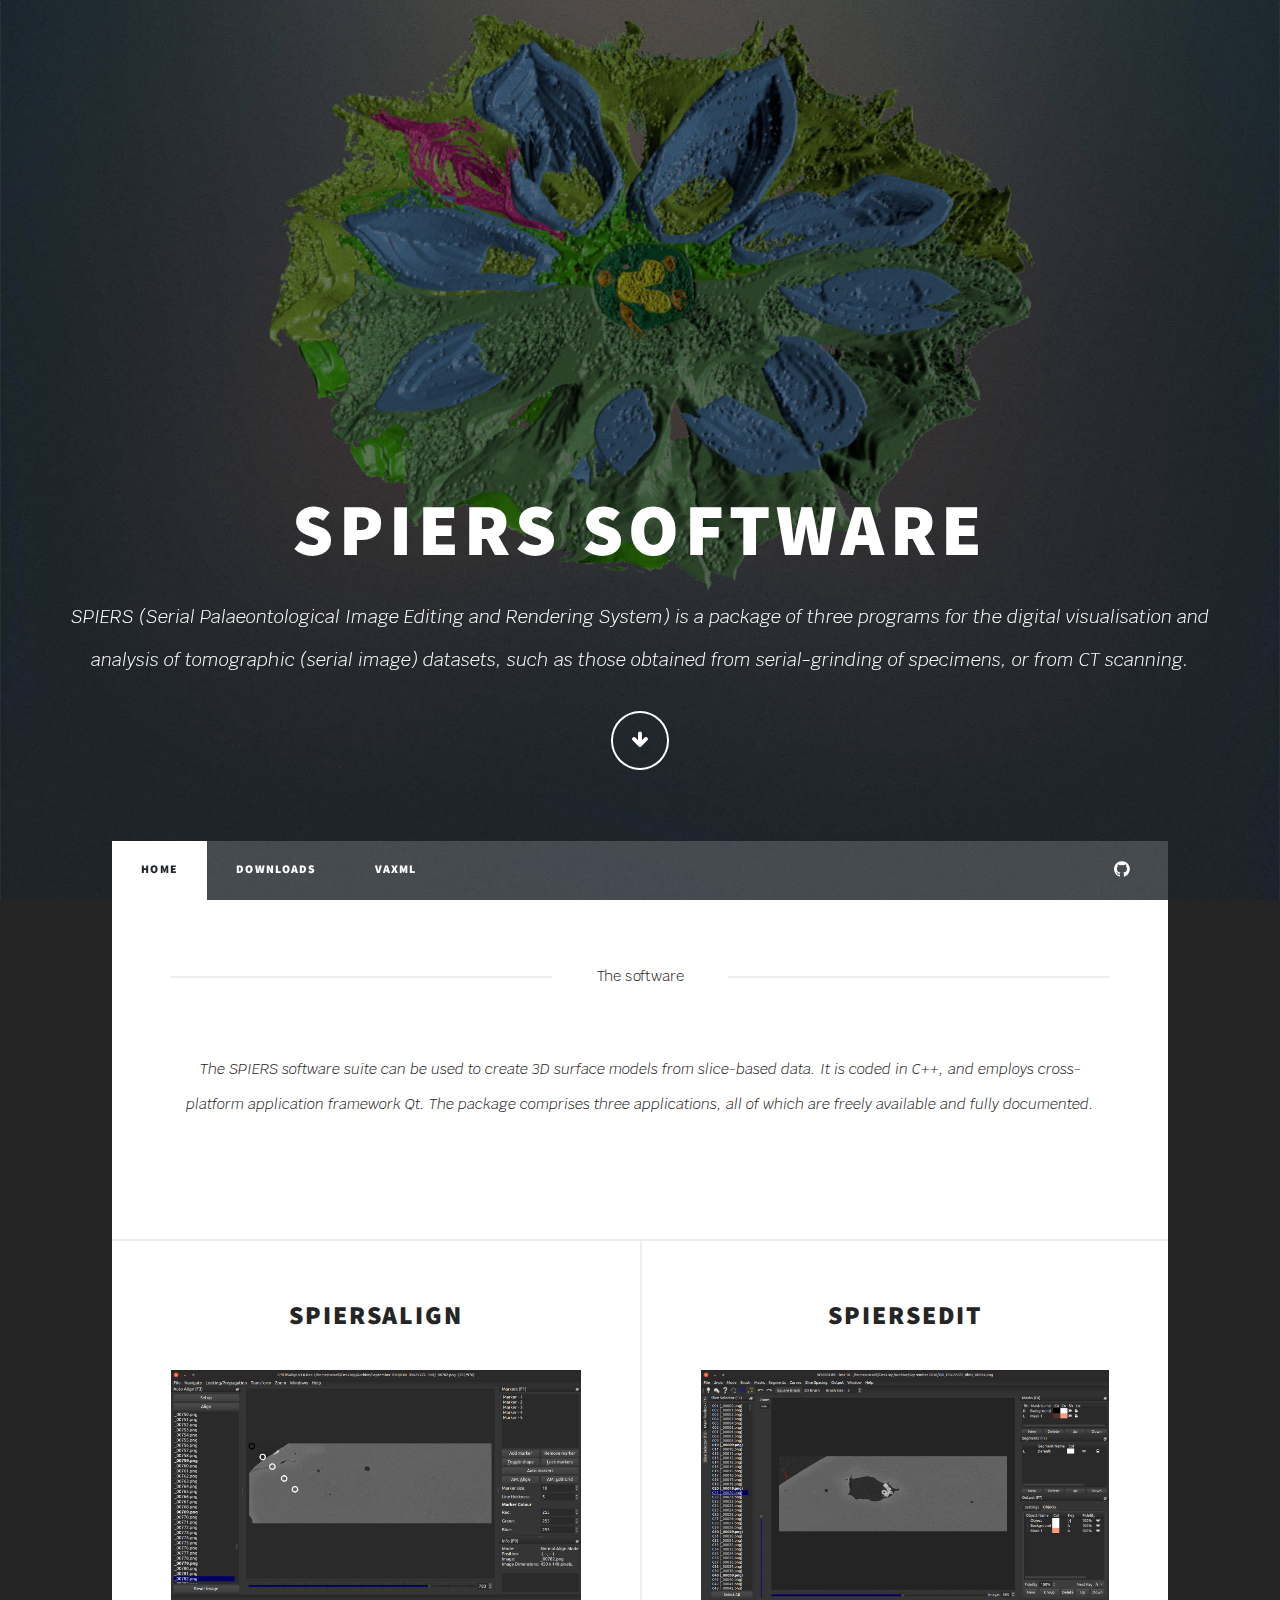
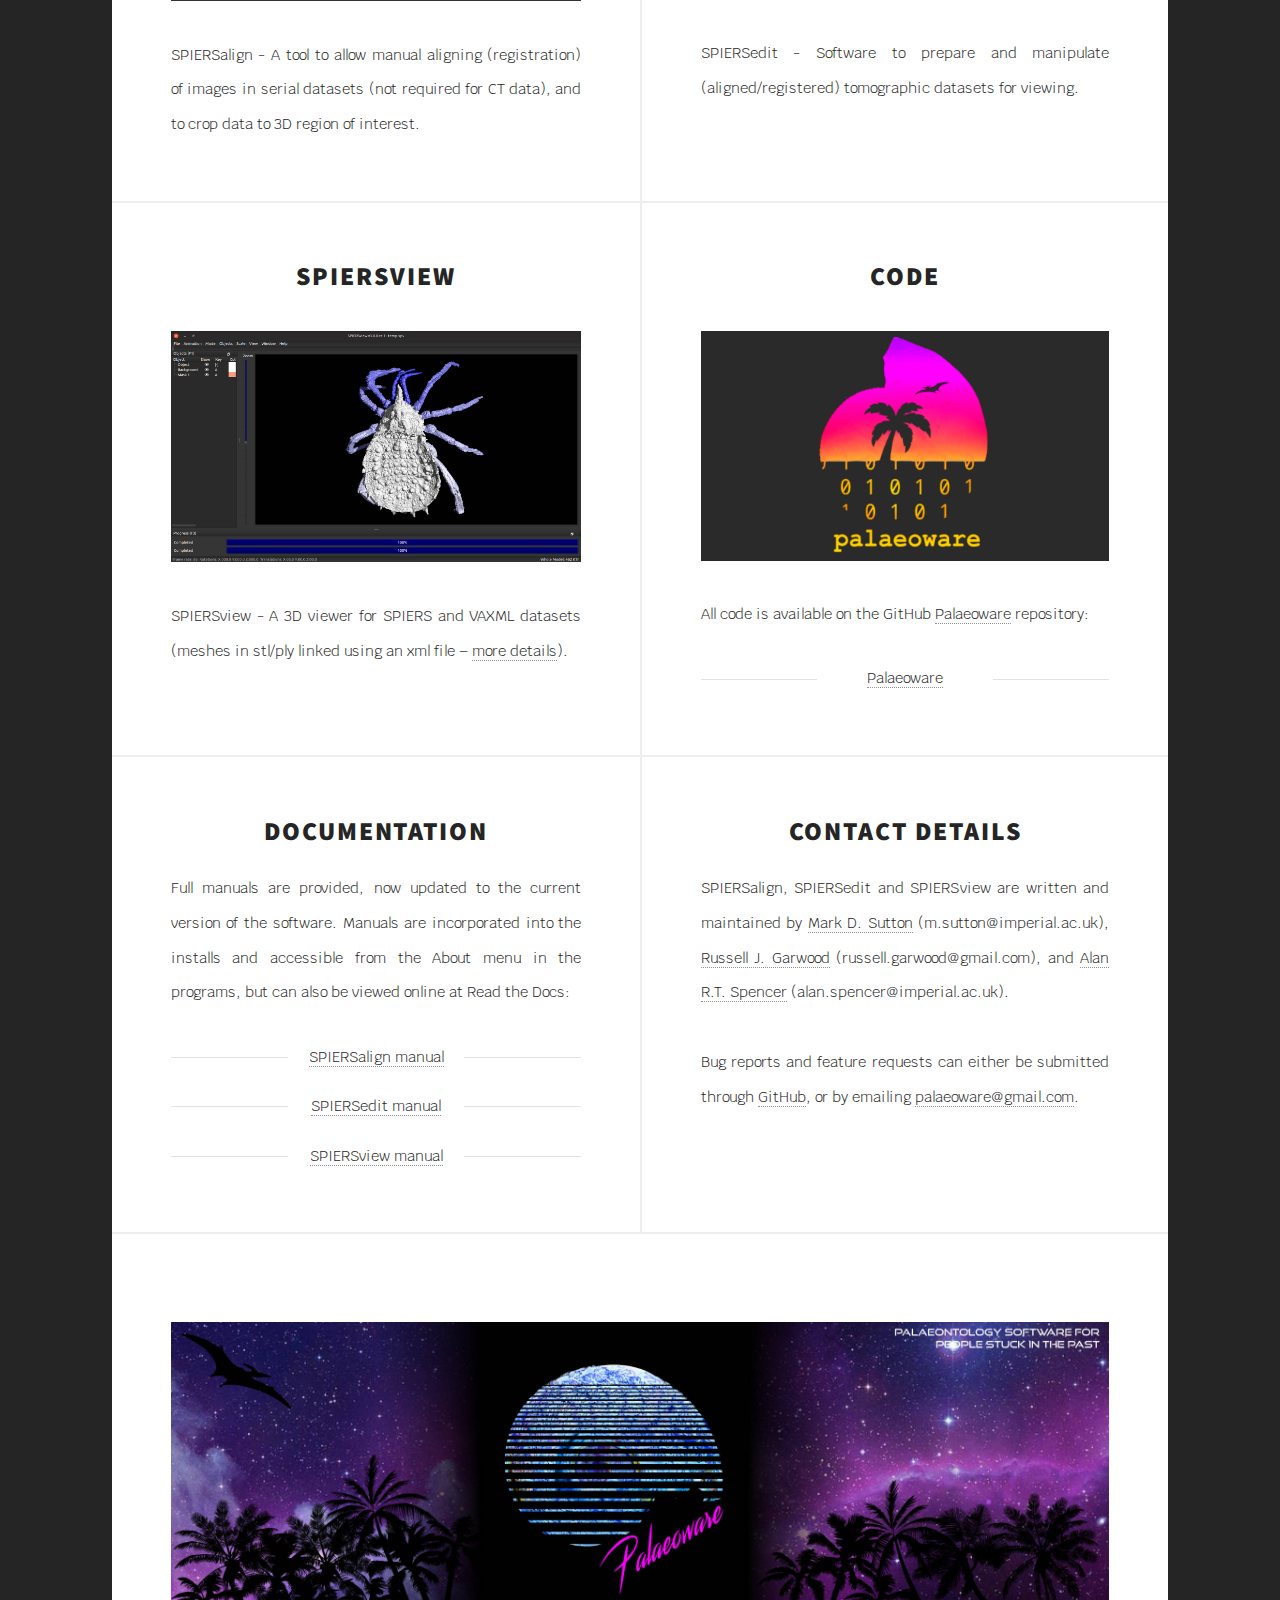
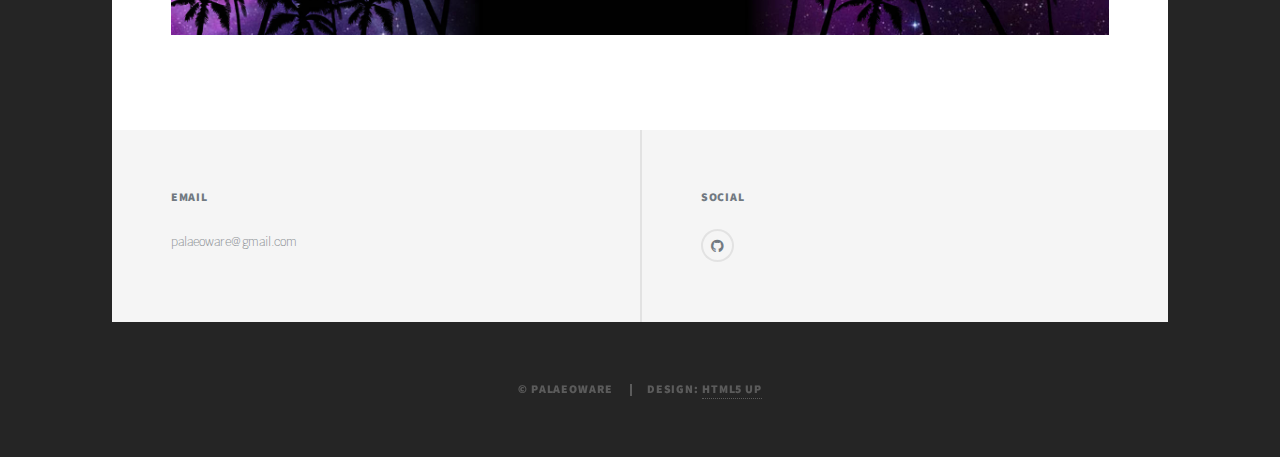
<file: index.html>
<!DOCTYPE HTML>
<!--
	The SPIERS website employs a modified version of the theme outlined below.
	Massively by HTML5 UP
	html5up.net | @ajlkn
	Free for personal and commercial use under the CCA 3.0 license (html5up.net/license)
-->
<html>

<head>
    <title>SPIERS software</title>
    <meta charset="utf-8" />
    <meta name="viewport" content="width=device-width, initial-scale=1, user-scalable=no" />
    <link rel="stylesheet" href="assets/css/main.css" />
    <noscript>
        <link rel="stylesheet" href="assets/css/noscript.css" />
    </noscript>
</head>

<body class="is-preload">

    <!-- Wrapper -->
    <div id="wrapper" class="fade-in">

        <!-- Intro -->
        <div id="intro">
            <h1>SPIERS software</h1>
            <p>SPIERS (Serial Palaeontological Image Editing and Rendering System) is a package of three programs for the digital visualisation and analysis of tomographic (serial image) datasets, such as those obtained from serial-grinding of specimens, or from CT scanning.</p>
            <ul class="actions">
                <li><a href="#header" class="button icon solo fa-arrow-down scrolly">Continue</a></li>
            </ul>
        </div>

        <!-- Header -->
        <header id="header">
            <a href="index.html" class="logo">SPIERS software</a>
        </header>

        <!-- Navigation -->
        <nav id="nav">
            <ul class="links">
                <li class="active"><a href="index.html">Home</a></li>
                <li><a href="downloads.html">Downloads</a></li>
                <li><a href="vaxml.html">VAXML</a></li>
            </ul>

            <ul class="icons">
                <!--<li><a href="https://twitter.com/palaeoware" class="icon fa-twitter"><span class="label">Twitter</span></a></li>-->
                <li><a href="https://github.com/palaeoware" class="icon fa-github"><span class="label">GitHub</span></a></li>
            </ul>
        </nav>

        <!-- Main -->
        <div id="main">

            <!-- Featured Post -->
            <article class="post featured">
                <header class="major">
                    <span class="date">The software</span>
                    <p>The SPIERS software suite can be used to create 3D surface models from slice-based data. It is coded in C++, and employs cross-platform application framework Qt. The package comprises three applications, all of which are freely available and fully documented.</p>
                </header>
            </article>

            <section class="posts">

                <article>
                    <header>
                        <h2>SPIERSalign</h2>
                    </header>
                    <img src="images/align.jpg" class="image fit" alt="Screenshot of SPIERSalign" />
                    <p>SPIERSalign - A tool to allow manual aligning (registration) of images in serial datasets (not required for CT data), and to crop data to 3D region of interest.</p>
                </article>

                <article>
                    <header>
                        <h2>SPIERSedit</h2>
                    </header>
                    <img src="images/edit.jpg" class="image fit" alt="Screenshot of SPIERSedit" />
                    <p>SPIERSedit - Software to prepare and manipulate (aligned/registered) tomographic datasets for viewing.</p>
                </article>

                <article>
                    <header>
                        <h2>SPIERSview</h2>
                    </header>
                    <img src="images/view.jpg" class="image fit" alt="Screenshot of SPIERSview" />
                    <p>SPIERSview - A 3D viewer for SPIERS and VAXML datasets (meshes in stl/ply linked using an xml file &ndash; <a href="vaxml.html">more details</a>).</p>
                </article>

                <article>
                    <header>
                        <h2>Code</h2>
                    </header>
                    <img src="images/palaeoware_logo.png" class="image fit" alt="Palaeoware logo" />
                    <p>All code is available on the GitHub <a href="https://github.com/palaeoware">Palaeoware</a> repository:</p>
                    <span class="date"><a href="https://github.com/palaeoware/SPIERS" target="_blank">Palaeoware</a></span>
                </article>

                <article>
                    <header>
                        <h2>Documentation</h2>
                    </header>
                    <p>Full manuals are provided, now updated to the current version of the software. Manuals are incorporated into the installs and accessible from the About menu in the programs, but can also be viewed online at Read the Docs:</p>
                    <span class="date"><a href='https://spiersalign.readthedocs.io/' target="_blank">SPIERSalign manual</a><br /></span>
                    <span class="date"><a href='https://spiersedit.readthedocs.io/' target="_blank">SPIERSedit manual</a><br /></span>
                    <span class="date"><a href='https://spiersview.readthedocs.io/' target="_blank">SPIERSview manual</a><br /></span>
                </article>

                <article>
                    <header>
                        <h2>Contact details</h2>
                    </header>
                    <p>SPIERSalign, SPIERSedit and SPIERSview are written and maintained by <a href="http://www.imperial.ac.uk/people/m.sutton">Mark D. Sutton</a> (m.sutton@imperial.ac.uk), <a href="http://www.russellgarwood.co.uk/">Russell J. Garwood</a> (russell.garwood@gmail.com), and <a href="https://artspencer.uk/">Alan R.T. Spencer</a> (alan.spencer@imperial.ac.uk).
                        <br /><br />Bug reports and feature requests can either be submitted through <a href="https://github.com/palaeoware">GitHub</a>, or by emailing <a href="mailto:palaeoware@gmail.com">palaeoware@gmail.com</a>.
                    </p>
                </article>
            </section>

            <article class="post featured">
                <img src="images/palaeoware_banner.jpg" class="image fit" alt="" />
            </article>
        </div>

        <!-- Footer -->
        <footer id="footer">
            <section>
                <h3>Email</h3>
                <p>palaeoware@gmail.com</p>
            </section>
            <section>
                <h3>Social</h3>
                <ul class="icons alt">
                    <!--<li><a href="#" class="icon alt fa-twitter"><span class="label">Twitter</span></a></li>-->
                    <li><a href="https://github.com/palaeoware/" class="icon alt fa-github"><span class="label">GitHub</span></a></li>
                </ul>
            </section>
        </footer>

        <!-- Copyright -->
        <div id="copyright">
            <ul>
                <li>&copy; Palaeoware</li>
                <li>Design: <a href="https://html5up.net">HTML5 UP</a></li>
            </ul>
        </div>

    </div>

    <!-- Scripts -->
    <script src="assets/js/jquery.min.js"></script>
    <script src="assets/js/jquery.scrollex.min.js"></script>
    <script src="assets/js/jquery.scrolly.min.js"></script>
    <script src="assets/js/browser.min.js"></script>
    <script src="assets/js/breakpoints.min.js"></script>
    <script src="assets/js/util.js"></script>
    <script src="assets/js/main.js"></script>
</body>

</html>
</file>
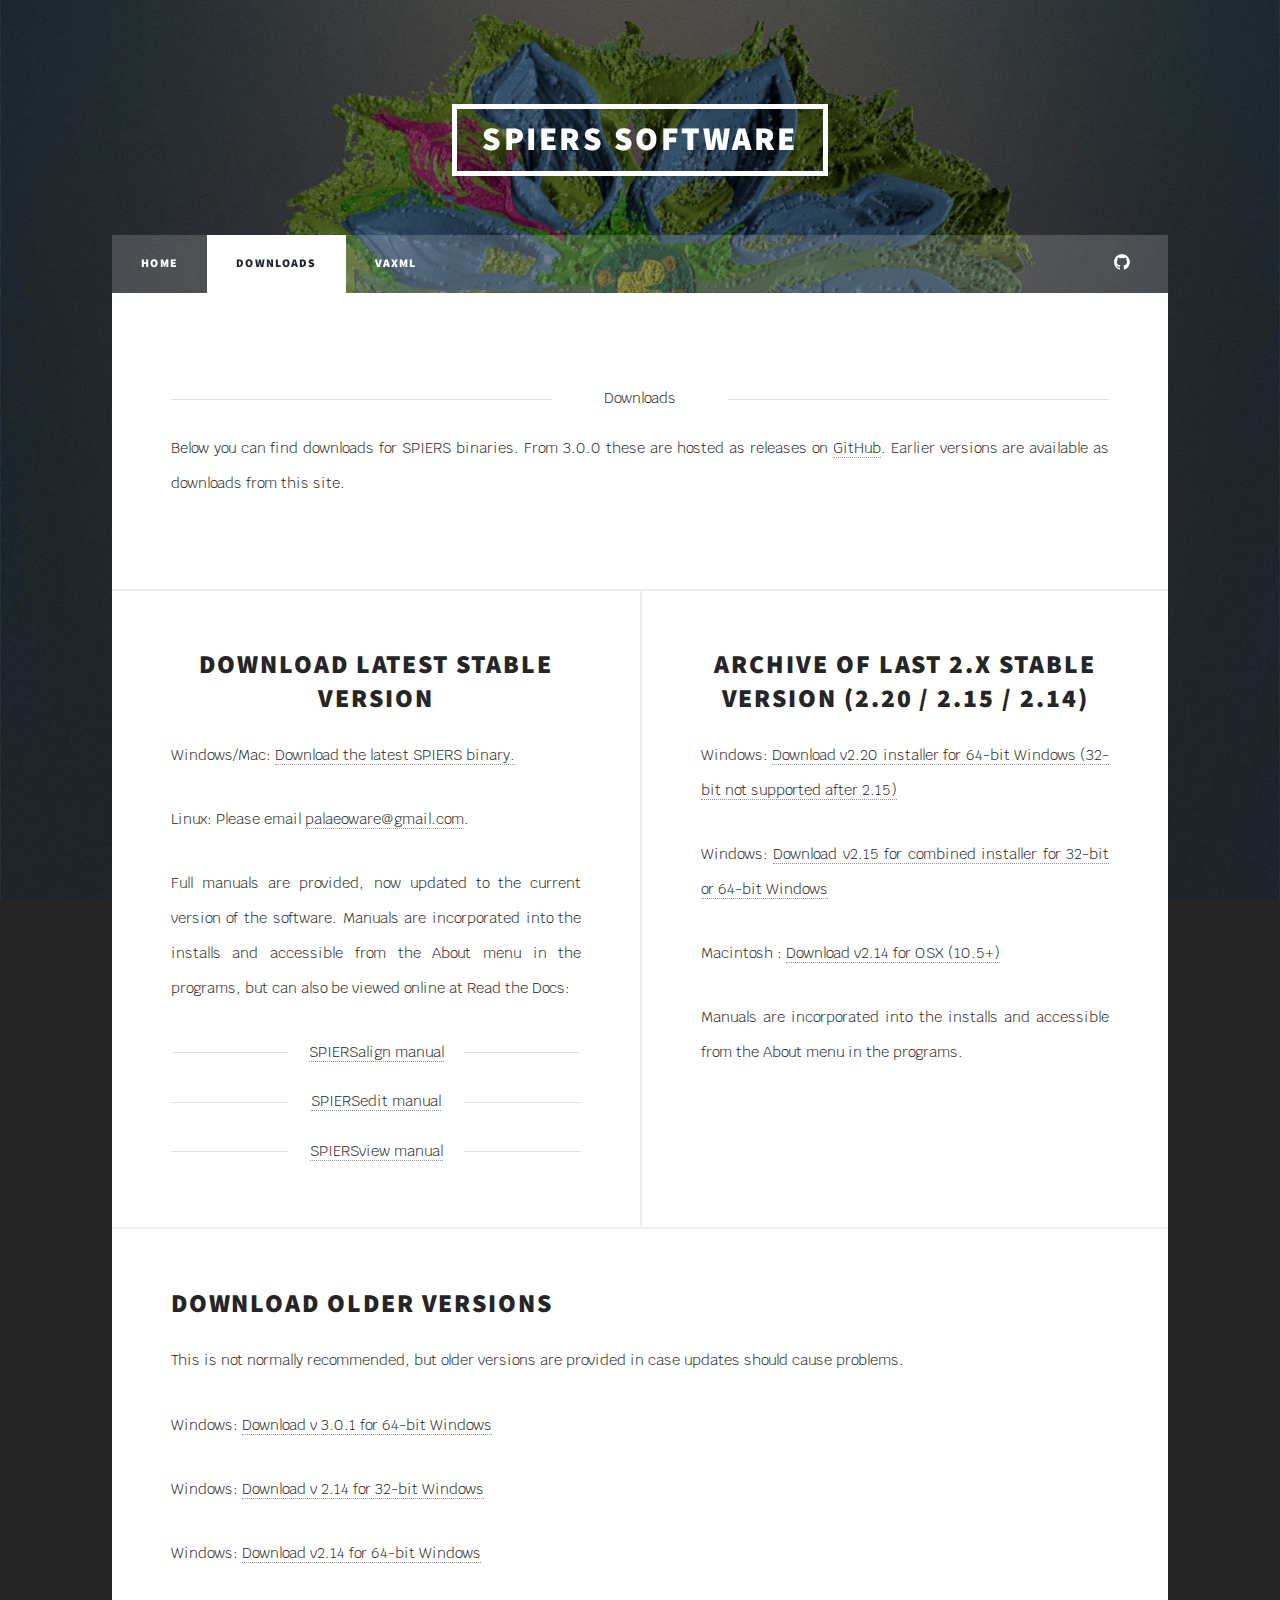
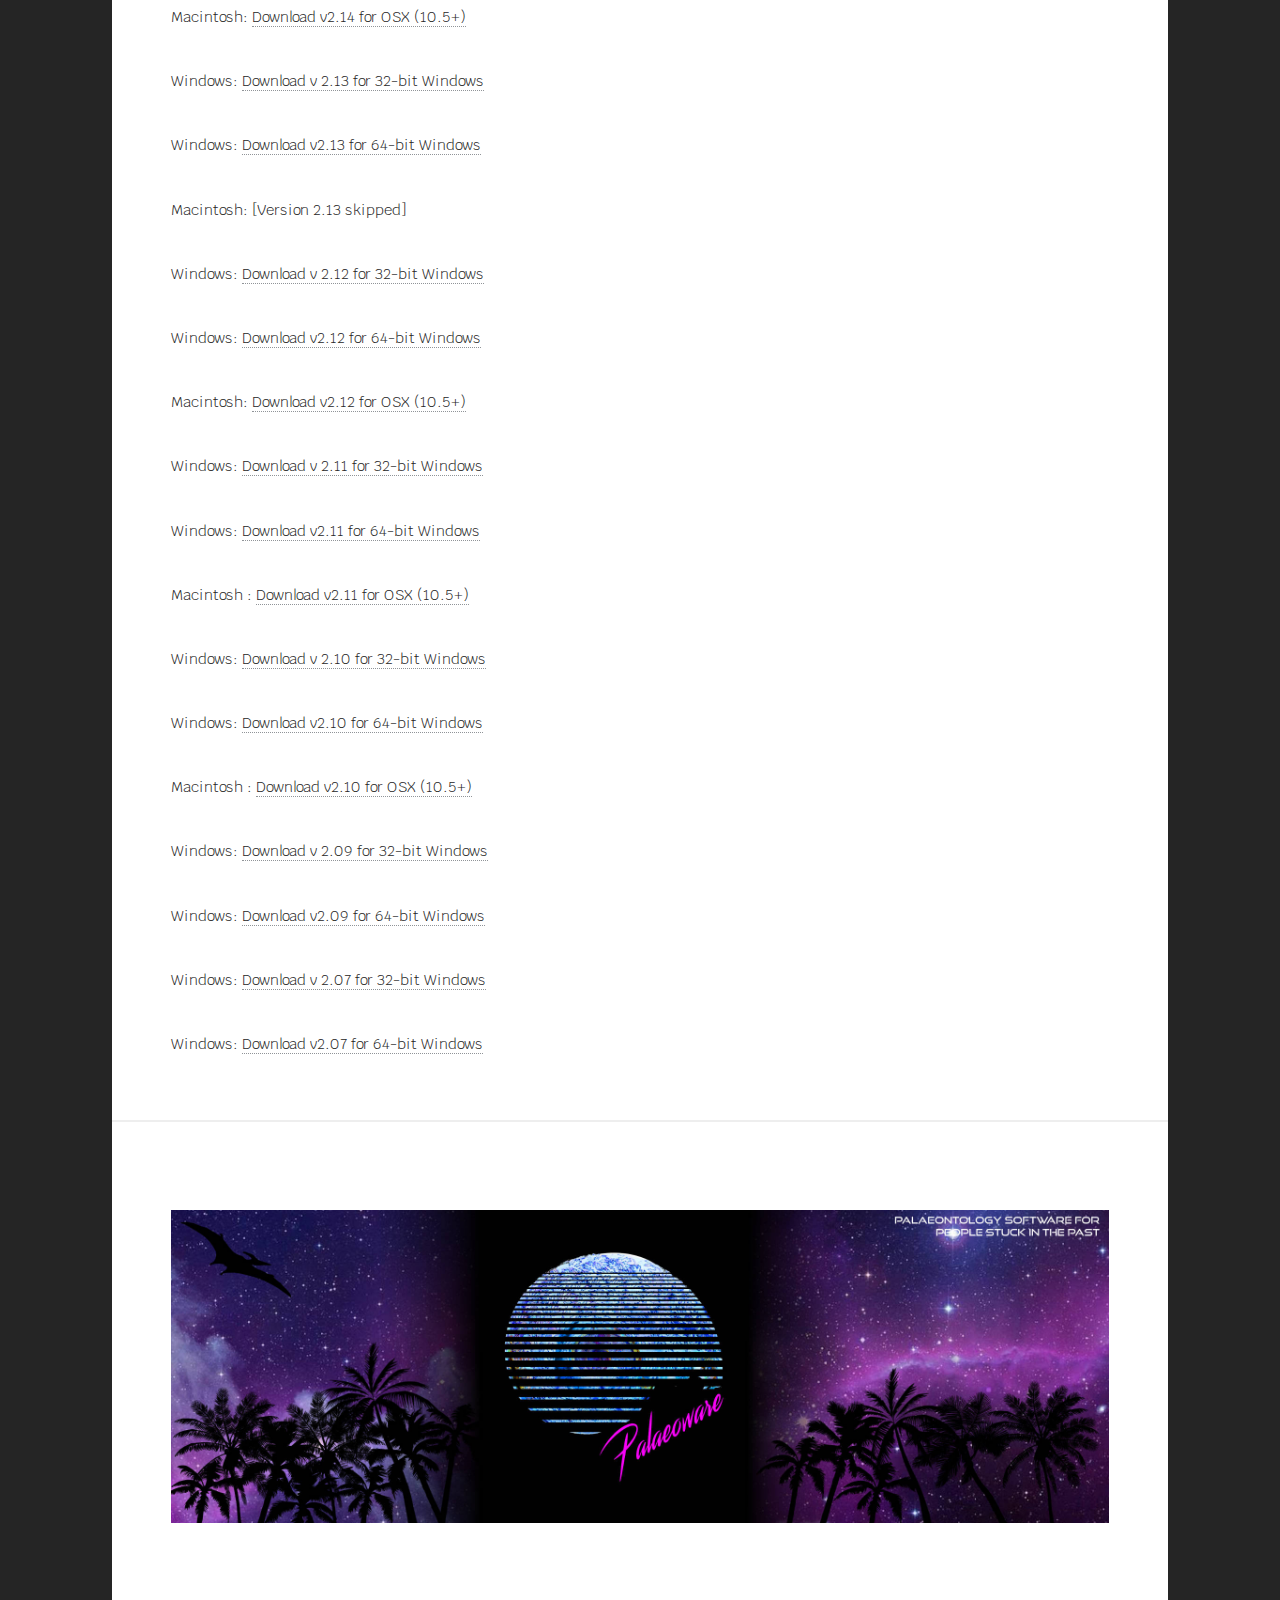
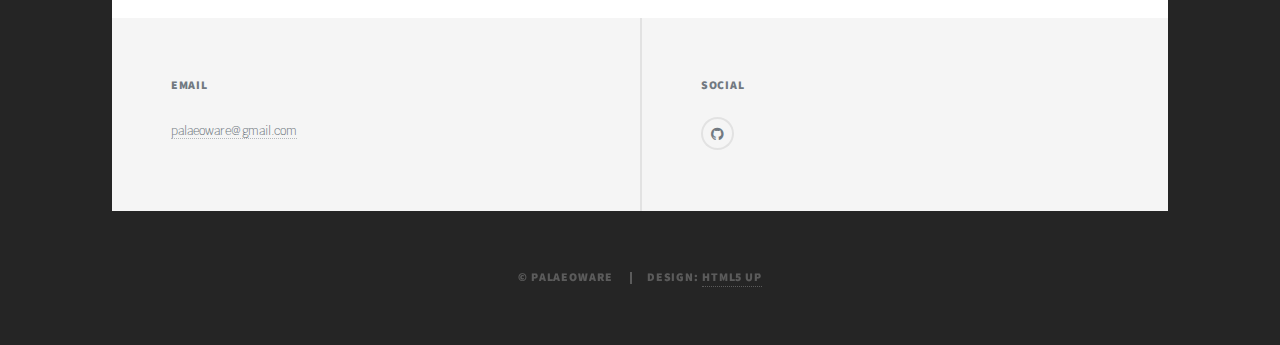
<file: downloads.html>
<!DOCTYPE HTML>
<!--
	The SPIERS website employs a modified version of the theme outlined below.
	Massively by HTML5 UP
	html5up.net | @ajlkn
	Free for personal and commercial use under the CCA 3.0 license (html5up.net/license)
-->
<html>

<head>
   <title>SPIERS software</title>
   <meta charset="utf-8" />
   <meta name="viewport" content="width=device-width, initial-scale=1, user-scalable=no" />
   <link rel="stylesheet" href="assets/css/main.css" />
   <noscript>
      <link rel="stylesheet" href="assets/css/noscript.css" />
   </noscript>
</head>

<body class="is-preload">

   <!-- Wrapper -->
   <div id="wrapper">

      <!-- Header -->
      <header id="header">
         <a href="index.html" class="logo">SPIERS software</a>
      </header>

      <!-- Navigation -->
      <nav id="nav">
         <ul class="links">
            <li><a href="index.html">Home</a></li>
            <li class="active"><a href="downloads.html">Downloads</a></li>
            <li><a href="vaxml.html">VAXML</a></li>
         </ul>

         <ul class="icons">
            <!--<li><a href="https://twitter.com/palaeoware" class="icon fa-twitter"><span class="label">Twitter</span></a></li>-->
            <li><a href="https://github.com/palaeoware" class="icon fa-github"><span class="label">GitHub</span></a></li>
         </ul>
      </nav>

      <!-- Main -->
      <div id="main">

         <!-- Featured Post -->
         <article class="post featured">
            <span class="date">Downloads</span>
            <p>Below you can find downloads for SPIERS binaries. From 3.0.0 these are hosted as releases on <a href="https://github.com/palaeoware">GitHub</a>. Earlier versions are available as downloads from this site.</p>
         </article>

         <section class="posts">
            <article>
               <header>
                  <h2>Download latest stable version</h2>
               </header>
               <p>Windows/Mac: <a href='https://github.com/palaeoware/SPIERS/releases/' target="_blank">Download the latest SPIERS binary.</a></p>
               <p>Linux: Please email <a href="mailto:palaeoware@gmail.com">palaeoware@gmail.com</a>.</p>
               <p>Full manuals are provided, now updated to the current version of the software. Manuals are incorporated into the installs and accessible from the About menu in the programs, but can also be viewed online at Read the Docs:</p>
               <span class="date"><a href='https://spiersalign.readthedocs.io/' target="_blank">SPIERSalign manual</a><br /></span>
               <span class="date"><a href='https://spiersedit.readthedocs.io/' target="_blank">SPIERSedit manual</a><br /></span>
               <span class="date"><a href='https://spiersview.readthedocs.io/' target="_blank">SPIERSview manual</a><br /></span>
            </article>

            <article>
               <header>
                  <h2>Archive of last 2.X stable version (2.20 / 2.15 / 2.14)</h2>
               </header>
               <p>Windows: <a href='downloads/binaries/spiers_2.20_setup.exe'>Download v2.20 installer for 64-bit Windows (32-bit not supported after 2.15)</a></p>
               <p>Windows: <a href='downloads/binaries/spiers_2.15_setup.exe'>Download v2.15 for combined installer for 32-bit or 64-bit Windows</a></p>
               <p>Macintosh : <a href='downloads/binaries/spiers_osx_214.pkg'>Download v2.14 for OSX (10.5+)</a></p>
               <p>Manuals are incorporated into the installs and accessible from the About menu in the programs.</p>
            </article>
         </section>

         <article>
            <header>
               <h2>Download older versions</h2>
            </header>
            <p>This is not normally recommended, but older versions are provided in case updates should cause problems.</p>

            <p>Windows: <a href='https://github.com/palaeoware/SPIERS/releases/tag/v3.0.1'>Download v 3.0.1 for 64-bit Windows</a></p>
            <p>Windows: <a href='downloads/binaries/spiers_2.14_setup_32.exe'>Download v 2.14 for 32-bit Windows</a></p>
            <p>Windows: <a href='downloads/binaries/spiers_2.14_setup_64.exe'>Download v2.14 for 64-bit Windows</a></p>
            <p>Macintosh: <a href='downloads/binaries/spiers_osx_214.pkg'>Download v2.14 for OSX (10.5+)</a></p>
            <p>Windows: <a href='downloads/binaries/spiers_2.13_setup_32.exe'>Download v 2.13 for 32-bit Windows</a></p>
            <p>Windows: <a href='downloads/binaries/spiers_2.13_setup_64.exe'>Download v2.13 for 64-bit Windows</a></p>
            <p>Macintosh: [Version 2.13 skipped]</p>
            <p>Windows: <a href='downloads/binaries/spiers_2.12_setup_32.exe'>Download v 2.12 for 32-bit Windows</a></p>
            <p>Windows: <a href='downloads/binaries/spiers_2.12_setup_64.exe'>Download v2.12 for 64-bit Windows</a></p>
            <p>Macintosh: <a href='downloads/binaries/spiers_osx_212.pkg'>Download v2.12 for OSX (10.5+)</a></p>
            <p>Windows: <a href='downloads/binaries/spiers_2.11_setup_32.exe'>Download v 2.11 for 32-bit Windows</a></p>
            <p>Windows: <a href='downloads/binaries/spiers_2.11_setup_64.exe'>Download v2.11 for 64-bit Windows</a></p>
            <p>Macintosh : <a href='downloads/binaries/spiers_osx_211.pkg'>Download v2.11 for OSX (10.5+)</a></p>
            <p>Windows: <a href='downloads/binaries/spiers_2.10_setup_32.exe'>Download v 2.10 for 32-bit Windows</a></p>
            <p>Windows: <a href='downloads/binaries/spiers_2.10_setup_64.exe'>Download v2.10 for 64-bit Windows</a></p>
            <p>Macintosh : <a href='downloads/binaries/spiers_osx_210.pkg'>Download v2.10 for OSX (10.5+)</a></p>
            <p>Windows: <a href='downloads/binaries/spiers_2.09_setup_32.exe'>Download v 2.09 for 32-bit Windows</a></p>
            <p>Windows: <a href='downloads/binaries/spiers_2.09_setup_64.exe'>Download v2.09 for 64-bit Windows</a></p>
            <p>Windows: <a href='downloads/binaries/spiers_2.07_setup_32.exe'>Download v 2.07 for 32-bit Windows</a></p>
            <p>Windows: <a href='downloads/binaries/spiers_2.07_setup_64.exe'>Download v2.07 for 64-bit Windows</a></p>
         </article>

         <article class="post featured">
            <img src="images/palaeoware_banner.jpg" class="image fit" alt="" />
         </article>
      </div>

      <!-- Footer -->
      <footer id="footer">
         <section>
            <h3>Email</h3>
            <p><a href="#">palaeoware@gmail.com</a></p>
         </section>
         <section>
            <h3>Social</h3>
            <ul class="icons alt">
               <!--<li><a href="#" class="icon alt fa-twitter"><span class="label">Twitter</span></a></li>-->
               <li><a href="https://github.com/palaeoware/" class="icon alt fa-github"><span class="label">GitHub</span></a></li>
            </ul>
         </section>
      </footer>

      <!-- Copyright -->
      <div id="copyright">
         <ul>
            <li>&copy; Palaeoware</li>
            <li>Design: <a href="https://html5up.net">HTML5 UP</a></li>
         </ul>
      </div>

   </div>

   <!-- Scripts -->
   <script src="assets/js/jquery.min.js"></script>
   <script src="assets/js/jquery.scrollex.min.js"></script>
   <script src="assets/js/jquery.scrolly.min.js"></script>
   <script src="assets/js/browser.min.js"></script>
   <script src="assets/js/breakpoints.min.js"></script>
   <script src="assets/js/util.js"></script>
   <script src="assets/js/main.js"></script>

</body>

</html>
</file>
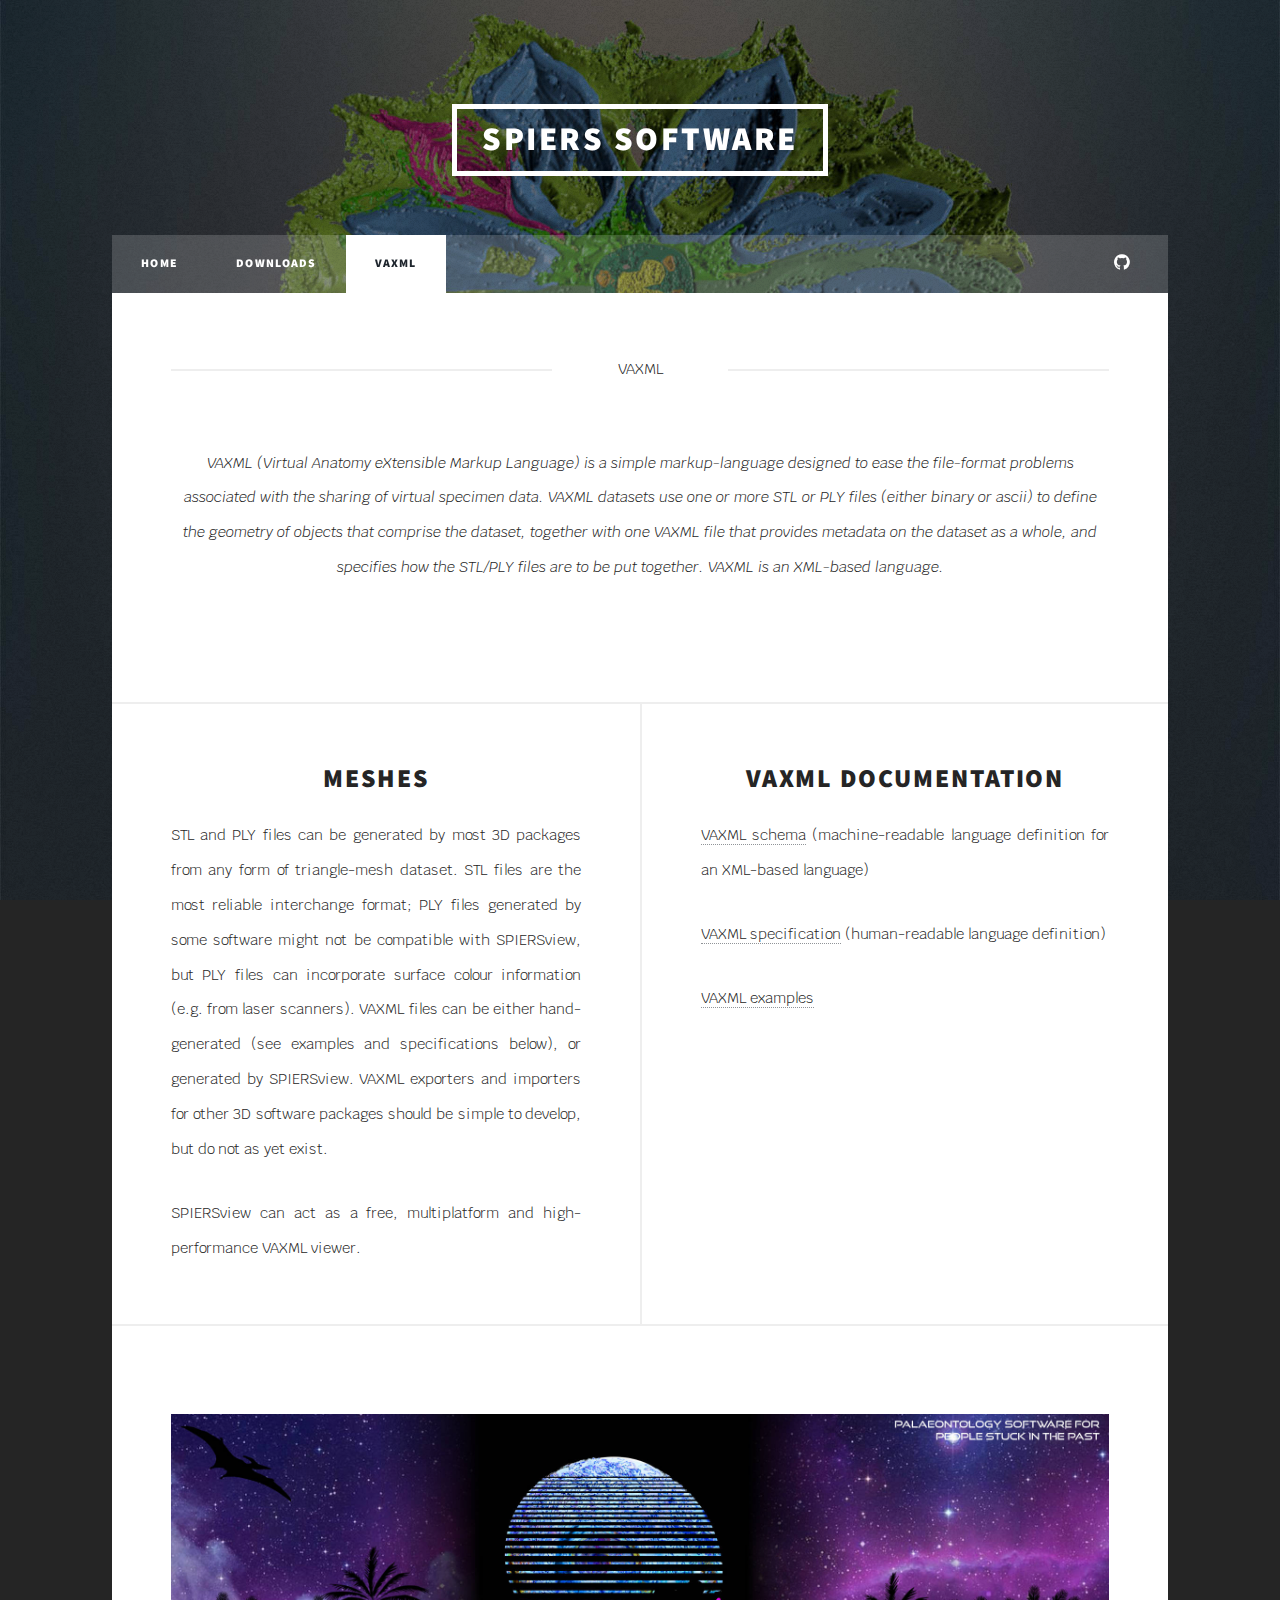
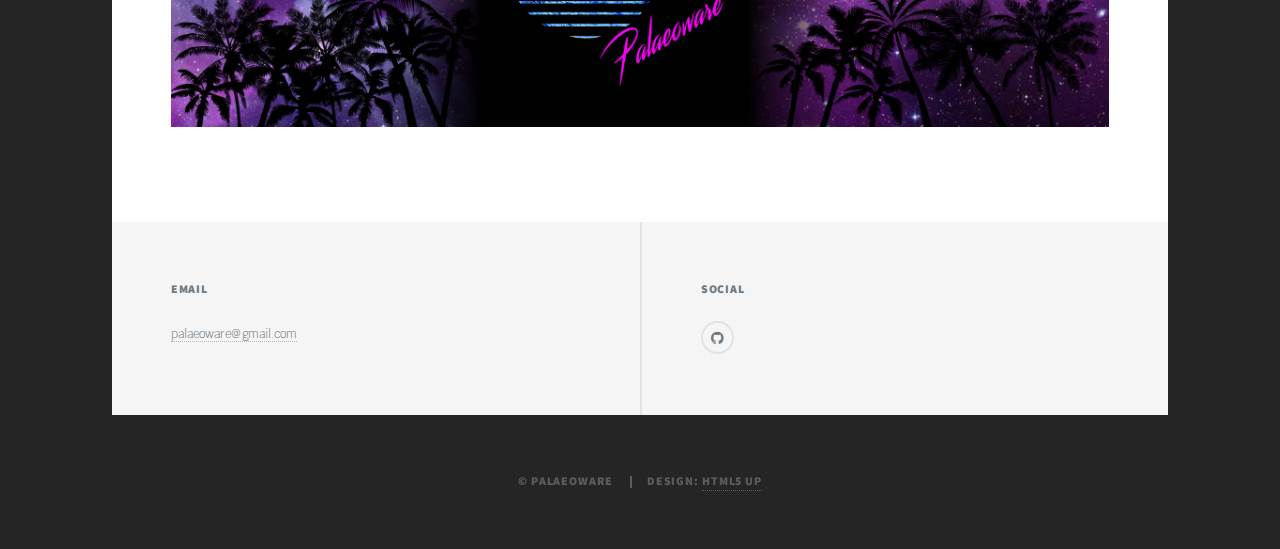
<file: vaxml.html>
<!DOCTYPE HTML>
<!--
	The SPIERS website employs a modified version of the theme outlined below.
	Massively by HTML5 UP
	html5up.net | @ajlkn
	Free for personal and commercial use under the CCA 3.0 license (html5up.net/license)
-->
<html>

<head>
    <title>SPIERS software</title>
    <meta charset="utf-8" />
    <meta name="viewport" content="width=device-width, initial-scale=1, user-scalable=no" />
    <link rel="stylesheet" href="assets/css/main.css" />
    <noscript>
        <link rel="stylesheet" href="assets/css/noscript.css" />
    </noscript>
</head>

<body class="is-preload">

    <!-- Wrapper -->
    <div id="wrapper">

        <!-- Header -->
        <header id="header">
            <a href="index.html" class="logo">SPIERS software</a>
        </header>

        <!-- Navigation -->
        <nav id="nav">
            <ul class="links">
                <li><a href="index.html">Home</a></li>
                <li><a href="downloads.html">Downloads</a></li>
                <li class="active"><a href="vaxml.html">VAXML</a></li>
            </ul>

            <ul class="icons">
                <!--<li><a href="https://twitter.com/palaeoware" class="icon fa-twitter"><span class="label">Twitter</span></a></li>-->
                <li><a href="https://github.com/palaeoware" class="icon fa-github"><span class="label">GitHub</span></a></li>
            </ul>
        </nav>

        <!-- Main -->
        <div id="main">

            <!-- Featured Post -->
            <article class="post featured">
                <header class="major">
                    <span class="date">VAXML</span>
                    <p>VAXML (Virtual Anatomy eXtensible Markup Language) is a simple markup-language
                        designed to ease the file-format problems associated with the sharing of virtual specimen data. VAXML datasets
                        use one or more STL or PLY files (either binary or ascii) to define the geometry of objects that comprise the dataset, together
                        with one VAXML file that provides metadata on the dataset as a whole, and specifies how the STL/PLY files are to be put together. VAXML is
                        an XML-based language. </p>
                </header>
            </article>


            <section class="posts">

                <article>
                    <h2>Meshes</h2>
                    <p>STL and PLY files can be generated by most 3D packages from any form of triangle-mesh dataset. STL files are the most reliable interchange
                        format; PLY files generated by some software might not be compatible with SPIERSview, but PLY files can incorporate surface colour information
                        (e.g. from laser scanners). VAXML files can be either hand-generated (see examples and specifications below), or generated by SPIERSview. VAXML exporters and importers for other 3D software packages should
                        be simple to develop, but do not as yet exist.</p>
                    <p>SPIERSview can act as a free, multiplatform and high-performance VAXML viewer.</p>
                </article>

                <article>
                    <h2>VAXML Documentation</h2>
                    <p><a href='downloads/vaxml/vaxml.xsd'>VAXML schema</a> (machine-readable language definition for an XML-based language)</p>
                    <p><a href='downloads/vaxml/vaxml.pdf'>VAXML specification</a> (human-readable language definition)</p>
                    <p><a href='downloads/vaxml/vaxml_examples.pdf'>VAXML examples</a></p>
                </article>
            </section>

            <article class="post featured">
                <img src="images/palaeoware_banner.jpg" class="image fit" alt="" />
            </article>
        </div>

        <!-- Footer -->
        <footer id="footer">
            <section>
                <h3>Email</h3>
                <p><a href="#">palaeoware@gmail.com</a></p>
            </section>
            <section>
                <h3>Social</h3>
                <ul class="icons alt">
                    <!--<li><a href="#" class="icon alt fa-twitter"><span class="label">Twitter</span></a></li>-->
                    <li><a href="https://github.com/palaeoware/" class="icon alt fa-github"><span class="label">GitHub</span></a></li>
                </ul>
            </section>
        </footer>

        <!-- Copyright -->
        <div id="copyright">
            <ul>
                <li>&copy; Palaeoware</li>
                <li>Design: <a href="https://html5up.net">HTML5 UP</a></li>
            </ul>
        </div>

    </div>

    <!-- Scripts -->
    <script src="assets/js/jquery.min.js"></script>
    <script src="assets/js/jquery.scrollex.min.js"></script>
    <script src="assets/js/jquery.scrolly.min.js"></script>
    <script src="assets/js/browser.min.js"></script>
    <script src="assets/js/breakpoints.min.js"></script>
    <script src="assets/js/util.js"></script>
    <script src="assets/js/main.js"></script>

</body>

</html>
</file>
<file: assets/css/main.css>
@import url(font-awesome.min.css);
@import url("https://fonts.googleapis.com/css?family=Krub:300,300i,400,700i|Source+Sans+Pro:900");

/*
	Massively by HTML5 UP
	html5up.net | @ajlkn
	Free for personal and commercial use under the CCA 3.0 license (html5up.net/license)
*/

html,
body,
div,
span,
applet,
object,
iframe,
h1,
h2,
h3,
h4,
h5,
h6,
p,
blockquote,
pre,
a,
abbr,
acronym,
address,
big,
cite,
code,
del,
dfn,
em,
img,
ins,
kbd,
q,
s,
samp,
small,
strike,
strong,
sub,
sup,
tt,
var,
b,
u,
i,
center,
dl,
dt,
dd,
ol,
ul,
li,
fieldset,
form,
label,
legend,
table,
caption,
tbody,
tfoot,
thead,
tr,
th,
td,
article,
aside,
canvas,
details,
embed,
figure,
figcaption,
footer,
header,
hgroup,
menu,
nav,
output,
ruby,
section,
summary,
time,
mark,
audio,
video {
    margin: 0;
    padding: 0;
    border: 0;
    font-size: 100%;
    font: inherit;
    vertical-align: baseline;
}

article,
aside,
details,
figcaption,
figure,
footer,
header,
hgroup,
menu,
nav,
section {
    display: block;
}

body {
    line-height: 1;
}

ol,
ul {
    list-style: none;
}

blockquote,
q {
    quotes: none;
}

blockquote:before,
blockquote:after,
q:before,
q:after {
    content: '';
    content: none;
}

table {
    border-collapse: collapse;
    border-spacing: 0;
}

body {
    -webkit-text-size-adjust: none;
}

mark {
    background-color: transparent;
    color: inherit;
}

input::-moz-focus-inner {
    border: 0;
    padding: 0;
}

input,
select,
textarea {
    -moz-appearance: none;
    -webkit-appearance: none;
    -ms-appearance: none;
    appearance: none;
}

/* Basic */

@-ms-viewport {
    width: device-width;
}

body {
    -ms-overflow-style: scrollbar;
}

@media screen and (max-width: 480px) {

    html,
    body {
        min-width: 320px;
    }

}

html {
    box-sizing: border-box;
}

*,
*:before,
*:after {
    box-sizing: inherit;
}

body {
    background-color: #252525;
}

body.is-preload *,
body.is-preload *:before,
body.is-preload *:after {
    -moz-animation: none !important;
    -webkit-animation: none !important;
    -ms-animation: none !important;
    animation: none !important;
    -moz-transition: none !important;
    -webkit-transition: none !important;
    -ms-transition: none !important;
    transition: none !important;
}

/* Type */

html {
    font-size: 16pt;
}

@media screen and (max-width: 1680px) {

    html {
        font-size: 12pt;
    }

}

@media screen and (max-width: 1280px) {

    html {
        font-size: 11pt;
    }

}

@media screen and (max-width: 360px) {

    html {
        font-size: 10pt;
    }

}

body {
    color: #252525;
}

body,
input,
select,
textarea {
    font-family: 'Krub', sans-serif;
    font-weight: 300;
    font-size: 1rem;
    line-height: 2.375;
}

a {
    -moz-transition: color 0.2s ease-in-out, background-color 0.2s ease-in-out, border-color 0.2s ease-in-out, box-shadow 0.2s ease-in-out;
    -webkit-transition: color 0.2s ease-in-out, background-color 0.2s ease-in-out, border-color 0.2s ease-in-out, box-shadow 0.2s ease-in-out;
    -ms-transition: color 0.2s ease-in-out, background-color 0.2s ease-in-out, border-color 0.2s ease-in-out, box-shadow 0.2s ease-in-out;
    transition: color 0.2s ease-in-out, background-color 0.2s ease-in-out, border-color 0.2s ease-in-out, box-shadow 0.2s ease-in-out;
    border-bottom: dotted 1px;
    text-decoration: none;
}

a:hover {
    border-bottom-color: transparent;
}

strong,
b {
    font-weight: 600;
}

em,
i {
    font-style: italic;
}

p {
    text-align: justify;
    margin: 0 0 2rem 0;
}

h1,
h2,
h3,
h4,
h5,
h6 {
    font-family: "Source Sans Pro", Helvetica, sans-serif;
    font-weight: 900;
    line-height: 1.5;
    letter-spacing: 0.075em;
    text-transform: uppercase;
    margin: 0 0 1rem 0;
}

h1 a,
h2 a,
h3 a,
h4 a,
h5 a,
h6 a {
    border-bottom: 0;
    color: inherit;
    text-decoration: none;
}

h1 {
    font-size: 4rem;
    line-height: 1.1;
    margin: 0 0 2rem 0;
}

h2 {
    font-size: 1.75rem;
    line-height: 1.3;
    margin: 0 0 1.5rem 0;
}

h3 {
    font-size: 1.25rem;
    margin: 0 0 1.5rem 0;
}

h4 {
    font-size: 1rem;
}

h5 {
    font-size: 0.9rem;
}

h6 {
    font-size: 0.8rem;
}

sub {
    font-size: 0.8rem;
    position: relative;
    top: 0.5rem;
}

sup {
    font-size: 0.8rem;
    position: relative;
    top: -0.5rem;
}

blockquote {
    border-left: solid 4px;
    font-style: italic;
    margin: 0 0 2rem 0;
    padding: 0.5rem 0 0.5rem 2rem;
}

code {
    border: solid 2px;
    font-family: "Courier New", monospace;
    font-size: 0.9rem;
    margin: 0 0.25rem;
    padding: 0.25rem 0.65rem;
}

pre {
    -webkit-overflow-scrolling: touch;
    font-family: "Courier New", monospace;
    font-size: 0.9rem;
    margin: 0 0 2rem 0;
}

pre code {
    display: block;
    line-height: 1.75;
    padding: 1rem 1.5rem;
    overflow-x: auto;
}

hr {
    border: 0;
    border-bottom: solid 2px;
    margin: 3rem 0;
}

hr.major {
    margin: 5rem 0;
}

.align-left {
    text-align: left;
}

.align-center {
    text-align: center;
}

.align-right {
    text-align: right;
}

input,
select,
textarea {
    color: #252525;
}

a {
    color: #252525;
    border-bottom-color: rgba(33, 41, 49, 0.5);
}

a:hover {
    border-bottom-color: transparent;
    color: rgb(0, 0, 100);
     !important;
}

strong,
b {
    color: #252525;
}

h1,
h2,
h3,
h4,
h5,
h6 {
    color: #252525;
}

blockquote {
    border-left-color: #eeeeee;
}

code {
    background: rgba(220, 220, 220, 0.25);
    border-color: #eeeeee;
}

hr {
    border-bottom-color: #eeeeee;
}

/* Row */

.row {
    display: flex;
    flex-wrap: wrap;
    box-sizing: border-box;
    align-items: stretch;
}

.row > * {
    box-sizing: border-box;
}

.row.gtr-uniform > * > :last-child {
    margin-bottom: 0;
}

.row.aln-left {
    justify-content: flex-start;
}

.row.aln-center {
    justify-content: center;
}

.row.aln-right {
    justify-content: flex-end;
}

.row.aln-top {
    align-items: flex-start;
}

.row.aln-middle {
    align-items: center;
}

.row.aln-bottom {
    align-items: flex-end;
}

.row > .imp {
    order: -1;
}

.row > .col-1 {
    width: 8.3333333333%;
}

.row > .off-1 {
    margin-left: 8.3333333333%;
}

.row > .col-2 {
    width: 16.6666666667%;
}

.row > .off-2 {
    margin-left: 16.6666666667%;
}

.row > .col-3 {
    width: 25%;
}

.row > .off-3 {
    margin-left: 25%;
}

.row > .col-4 {
    width: 33.3333333333%;
}

.row > .off-4 {
    margin-left: 33.3333333333%;
}

.row > .col-5 {
    width: 41.6666666667%;
}

.row > .off-5 {
    margin-left: 41.6666666667%;
}

.row > .col-6 {
    width: 50%;
}

.row > .off-6 {
    margin-left: 50%;
}

.row > .col-7 {
    width: 58.3333333333%;
}

.row > .off-7 {
    margin-left: 58.3333333333%;
}

.row > .col-8 {
    width: 66.6666666667%;
}

.row > .off-8 {
    margin-left: 66.6666666667%;
}

.row > .col-9 {
    width: 75%;
}

.row > .off-9 {
    margin-left: 75%;
}

.row > .col-10 {
    width: 83.3333333333%;
}

.row > .off-10 {
    margin-left: 83.3333333333%;
}

.row > .col-11 {
    width: 91.6666666667%;
}

.row > .off-11 {
    margin-left: 91.6666666667%;
}

.row > .col-12 {
    width: 100%;
}

.row > .off-12 {
    margin-left: 100%;
}

.row.gtr-0 {
    margin-top: 0;
    margin-left: 0rem;
}

.row.gtr-0 > * {
    padding: 0 0 0 0rem;
}

.row.gtr-0.gtr-uniform {
    margin-top: 0rem;
}

.row.gtr-0.gtr-uniform > * {
    padding-top: 0rem;
}

.row.gtr-25 {
    margin-top: 0;
    margin-left: -0.375rem;
}

.row.gtr-25 > * {
    padding: 0 0 0 0.375rem;
}

.row.gtr-25.gtr-uniform {
    margin-top: -0.375rem;
}

.row.gtr-25.gtr-uniform > * {
    padding-top: 0.375rem;
}

.row.gtr-50 {
    margin-top: 0;
    margin-left: -0.75rem;
}

.row.gtr-50 > * {
    padding: 0 0 0 0.75rem;
}

.row.gtr-50.gtr-uniform {
    margin-top: -0.75rem;
}

.row.gtr-50.gtr-uniform > * {
    padding-top: 0.75rem;
}

.row {
    margin-top: 0;
    margin-left: -1.5rem;
}

.row > * {
    padding: 0 0 0 1.5rem;
}

.row.gtr-uniform {
    margin-top: -1.5rem;
}

.row.gtr-uniform > * {
    padding-top: 1.5rem;
}

.row.gtr-150 {
    margin-top: 0;
    margin-left: -2.25rem;
}

.row.gtr-150 > * {
    padding: 0 0 0 2.25rem;
}

.row.gtr-150.gtr-uniform {
    margin-top: -2.25rem;
}

.row.gtr-150.gtr-uniform > * {
    padding-top: 2.25rem;
}

.row.gtr-200 {
    margin-top: 0;
    margin-left: -3rem;
}

.row.gtr-200 > * {
    padding: 0 0 0 3rem;
}

.row.gtr-200.gtr-uniform {
    margin-top: -3rem;
}

.row.gtr-200.gtr-uniform > * {
    padding-top: 3rem;
}

@media screen and (max-width: 1680px) {

    .row {
        display: flex;
        flex-wrap: wrap;
        box-sizing: border-box;
        align-items: stretch;
    }

    .row > * {
        box-sizing: border-box;
    }

    .row.gtr-uniform > * > :last-child {
        margin-bottom: 0;
    }

    .row.aln-left {
        justify-content: flex-start;
    }

    .row.aln-center {
        justify-content: center;
    }

    .row.aln-right {
        justify-content: flex-end;
    }

    .row.aln-top {
        align-items: flex-start;
    }

    .row.aln-middle {
        align-items: center;
    }

    .row.aln-bottom {
        align-items: flex-end;
    }

    .row > .imp-xlarge {
        order: -1;
    }

    .row > .col-1-xlarge {
        width: 8.3333333333%;
    }

    .row > .off-1-xlarge {
        margin-left: 8.3333333333%;
    }

    .row > .col-2-xlarge {
        width: 16.6666666667%;
    }

    .row > .off-2-xlarge {
        margin-left: 16.6666666667%;
    }

    .row > .col-3-xlarge {
        width: 25%;
    }

    .row > .off-3-xlarge {
        margin-left: 25%;
    }

    .row > .col-4-xlarge {
        width: 33.3333333333%;
    }

    .row > .off-4-xlarge {
        margin-left: 33.3333333333%;
    }

    .row > .col-5-xlarge {
        width: 41.6666666667%;
    }

    .row > .off-5-xlarge {
        margin-left: 41.6666666667%;
    }

    .row > .col-6-xlarge {
        width: 50%;
    }

    .row > .off-6-xlarge {
        margin-left: 50%;
    }

    .row > .col-7-xlarge {
        width: 58.3333333333%;
    }

    .row > .off-7-xlarge {
        margin-left: 58.3333333333%;
    }

    .row > .col-8-xlarge {
        width: 66.6666666667%;
    }

    .row > .off-8-xlarge {
        margin-left: 66.6666666667%;
    }

    .row > .col-9-xlarge {
        width: 75%;
    }

    .row > .off-9-xlarge {
        margin-left: 75%;
    }

    .row > .col-10-xlarge {
        width: 83.3333333333%;
    }

    .row > .off-10-xlarge {
        margin-left: 83.3333333333%;
    }

    .row > .col-11-xlarge {
        width: 91.6666666667%;
    }

    .row > .off-11-xlarge {
        margin-left: 91.6666666667%;
    }

    .row > .col-12-xlarge {
        width: 100%;
    }

    .row > .off-12-xlarge {
        margin-left: 100%;
    }

    .row.gtr-0 {
        margin-top: 0;
        margin-left: 0rem;
    }

    .row.gtr-0 > * {
        padding: 0 0 0 0rem;
    }

    .row.gtr-0.gtr-uniform {
        margin-top: 0rem;
    }

    .row.gtr-0.gtr-uniform > * {
        padding-top: 0rem;
    }

    .row.gtr-25 {
        margin-top: 0;
        margin-left: -0.375rem;
    }

    .row.gtr-25 > * {
        padding: 0 0 0 0.375rem;
    }

    .row.gtr-25.gtr-uniform {
        margin-top: -0.375rem;
    }

    .row.gtr-25.gtr-uniform > * {
        padding-top: 0.375rem;
    }

    .row.gtr-50 {
        margin-top: 0;
        margin-left: -0.75rem;
    }

    .row.gtr-50 > * {
        padding: 0 0 0 0.75rem;
    }

    .row.gtr-50.gtr-uniform {
        margin-top: -0.75rem;
    }

    .row.gtr-50.gtr-uniform > * {
        padding-top: 0.75rem;
    }

    .row {
        margin-top: 0;
        margin-left: -1.5rem;
    }

    .row > * {
        padding: 0 0 0 1.5rem;
    }

    .row.gtr-uniform {
        margin-top: -1.5rem;
    }

    .row.gtr-uniform > * {
        padding-top: 1.5rem;
    }

    .row.gtr-150 {
        margin-top: 0;
        margin-left: -2.25rem;
    }

    .row.gtr-150 > * {
        padding: 0 0 0 2.25rem;
    }

    .row.gtr-150.gtr-uniform {
        margin-top: -2.25rem;
    }

    .row.gtr-150.gtr-uniform > * {
        padding-top: 2.25rem;
    }

    .row.gtr-200 {
        margin-top: 0;
        margin-left: -3rem;
    }

    .row.gtr-200 > * {
        padding: 0 0 0 3rem;
    }

    .row.gtr-200.gtr-uniform {
        margin-top: -3rem;
    }

    .row.gtr-200.gtr-uniform > * {
        padding-top: 3rem;
    }

}

@media screen and (max-width: 1280px) {

    .row {
        display: flex;
        flex-wrap: wrap;
        box-sizing: border-box;
        align-items: stretch;
    }

    .row > * {
        box-sizing: border-box;
    }

    .row.gtr-uniform > * > :last-child {
        margin-bottom: 0;
    }

    .row.aln-left {
        justify-content: flex-start;
    }

    .row.aln-center {
        justify-content: center;
    }

    .row.aln-right {
        justify-content: flex-end;
    }

    .row.aln-top {
        align-items: flex-start;
    }

    .row.aln-middle {
        align-items: center;
    }

    .row.aln-bottom {
        align-items: flex-end;
    }

    .row > .imp-large {
        order: -1;
    }

    .row > .col-1-large {
        width: 8.3333333333%;
    }

    .row > .off-1-large {
        margin-left: 8.3333333333%;
    }

    .row > .col-2-large {
        width: 16.6666666667%;
    }

    .row > .off-2-large {
        margin-left: 16.6666666667%;
    }

    .row > .col-3-large {
        width: 25%;
    }

    .row > .off-3-large {
        margin-left: 25%;
    }

    .row > .col-4-large {
        width: 33.3333333333%;
    }

    .row > .off-4-large {
        margin-left: 33.3333333333%;
    }

    .row > .col-5-large {
        width: 41.6666666667%;
    }

    .row > .off-5-large {
        margin-left: 41.6666666667%;
    }

    .row > .col-6-large {
        width: 50%;
    }

    .row > .off-6-large {
        margin-left: 50%;
    }

    .row > .col-7-large {
        width: 58.3333333333%;
    }

    .row > .off-7-large {
        margin-left: 58.3333333333%;
    }

    .row > .col-8-large {
        width: 66.6666666667%;
    }

    .row > .off-8-large {
        margin-left: 66.6666666667%;
    }

    .row > .col-9-large {
        width: 75%;
    }

    .row > .off-9-large {
        margin-left: 75%;
    }

    .row > .col-10-large {
        width: 83.3333333333%;
    }

    .row > .off-10-large {
        margin-left: 83.3333333333%;
    }

    .row > .col-11-large {
        width: 91.6666666667%;
    }

    .row > .off-11-large {
        margin-left: 91.6666666667%;
    }

    .row > .col-12-large {
        width: 100%;
    }

    .row > .off-12-large {
        margin-left: 100%;
    }

    .row.gtr-0 {
        margin-top: 0;
        margin-left: 0rem;
    }

    .row.gtr-0 > * {
        padding: 0 0 0 0rem;
    }

    .row.gtr-0.gtr-uniform {
        margin-top: 0rem;
    }

    .row.gtr-0.gtr-uniform > * {
        padding-top: 0rem;
    }

    .row.gtr-25 {
        margin-top: 0;
        margin-left: -0.375rem;
    }

    .row.gtr-25 > * {
        padding: 0 0 0 0.375rem;
    }

    .row.gtr-25.gtr-uniform {
        margin-top: -0.375rem;
    }

    .row.gtr-25.gtr-uniform > * {
        padding-top: 0.375rem;
    }

    .row.gtr-50 {
        margin-top: 0;
        margin-left: -0.75rem;
    }

    .row.gtr-50 > * {
        padding: 0 0 0 0.75rem;
    }

    .row.gtr-50.gtr-uniform {
        margin-top: -0.75rem;
    }

    .row.gtr-50.gtr-uniform > * {
        padding-top: 0.75rem;
    }

    .row {
        margin-top: 0;
        margin-left: -1.5rem;
    }

    .row > * {
        padding: 0 0 0 1.5rem;
    }

    .row.gtr-uniform {
        margin-top: -1.5rem;
    }

    .row.gtr-uniform > * {
        padding-top: 1.5rem;
    }

    .row.gtr-150 {
        margin-top: 0;
        margin-left: -2.25rem;
    }

    .row.gtr-150 > * {
        padding: 0 0 0 2.25rem;
    }

    .row.gtr-150.gtr-uniform {
        margin-top: -2.25rem;
    }

    .row.gtr-150.gtr-uniform > * {
        padding-top: 2.25rem;
    }

    .row.gtr-200 {
        margin-top: 0;
        margin-left: -3rem;
    }

    .row.gtr-200 > * {
        padding: 0 0 0 3rem;
    }

    .row.gtr-200.gtr-uniform {
        margin-top: -3rem;
    }

    .row.gtr-200.gtr-uniform > * {
        padding-top: 3rem;
    }

}

@media screen and (max-width: 980px) {

    .row {
        display: flex;
        flex-wrap: wrap;
        box-sizing: border-box;
        align-items: stretch;
    }

    .row > * {
        box-sizing: border-box;
    }

    .row.gtr-uniform > * > :last-child {
        margin-bottom: 0;
    }

    .row.aln-left {
        justify-content: flex-start;
    }

    .row.aln-center {
        justify-content: center;
    }

    .row.aln-right {
        justify-content: flex-end;
    }

    .row.aln-top {
        align-items: flex-start;
    }

    .row.aln-middle {
        align-items: center;
    }

    .row.aln-bottom {
        align-items: flex-end;
    }

    .row > .imp-medium {
        order: -1;
    }

    .row > .col-1-medium {
        width: 8.3333333333%;
    }

    .row > .off-1-medium {
        margin-left: 8.3333333333%;
    }

    .row > .col-2-medium {
        width: 16.6666666667%;
    }

    .row > .off-2-medium {
        margin-left: 16.6666666667%;
    }

    .row > .col-3-medium {
        width: 25%;
    }

    .row > .off-3-medium {
        margin-left: 25%;
    }

    .row > .col-4-medium {
        width: 33.3333333333%;
    }

    .row > .off-4-medium {
        margin-left: 33.3333333333%;
    }

    .row > .col-5-medium {
        width: 41.6666666667%;
    }

    .row > .off-5-medium {
        margin-left: 41.6666666667%;
    }

    .row > .col-6-medium {
        width: 50%;
    }

    .row > .off-6-medium {
        margin-left: 50%;
    }

    .row > .col-7-medium {
        width: 58.3333333333%;
    }

    .row > .off-7-medium {
        margin-left: 58.3333333333%;
    }

    .row > .col-8-medium {
        width: 66.6666666667%;
    }

    .row > .off-8-medium {
        margin-left: 66.6666666667%;
    }

    .row > .col-9-medium {
        width: 75%;
    }

    .row > .off-9-medium {
        margin-left: 75%;
    }

    .row > .col-10-medium {
        width: 83.3333333333%;
    }

    .row > .off-10-medium {
        margin-left: 83.3333333333%;
    }

    .row > .col-11-medium {
        width: 91.6666666667%;
    }

    .row > .off-11-medium {
        margin-left: 91.6666666667%;
    }

    .row > .col-12-medium {
        width: 100%;
    }

    .row > .off-12-medium {
        margin-left: 100%;
    }

    .row.gtr-0 {
        margin-top: 0;
        margin-left: 0rem;
    }

    .row.gtr-0 > * {
        padding: 0 0 0 0rem;
    }

    .row.gtr-0.gtr-uniform {
        margin-top: 0rem;
    }

    .row.gtr-0.gtr-uniform > * {
        padding-top: 0rem;
    }

    .row.gtr-25 {
        margin-top: 0;
        margin-left: -0.375rem;
    }

    .row.gtr-25 > * {
        padding: 0 0 0 0.375rem;
    }

    .row.gtr-25.gtr-uniform {
        margin-top: -0.375rem;
    }

    .row.gtr-25.gtr-uniform > * {
        padding-top: 0.375rem;
    }

    .row.gtr-50 {
        margin-top: 0;
        margin-left: -0.75rem;
    }

    .row.gtr-50 > * {
        padding: 0 0 0 0.75rem;
    }

    .row.gtr-50.gtr-uniform {
        margin-top: -0.75rem;
    }

    .row.gtr-50.gtr-uniform > * {
        padding-top: 0.75rem;
    }

    .row {
        margin-top: 0;
        margin-left: -1.5rem;
    }

    .row > * {
        padding: 0 0 0 1.5rem;
    }

    .row.gtr-uniform {
        margin-top: -1.5rem;
    }

    .row.gtr-uniform > * {
        padding-top: 1.5rem;
    }

    .row.gtr-150 {
        margin-top: 0;
        margin-left: -2.25rem;
    }

    .row.gtr-150 > * {
        padding: 0 0 0 2.25rem;
    }

    .row.gtr-150.gtr-uniform {
        margin-top: -2.25rem;
    }

    .row.gtr-150.gtr-uniform > * {
        padding-top: 2.25rem;
    }

    .row.gtr-200 {
        margin-top: 0;
        margin-left: -3rem;
    }

    .row.gtr-200 > * {
        padding: 0 0 0 3rem;
    }

    .row.gtr-200.gtr-uniform {
        margin-top: -3rem;
    }

    .row.gtr-200.gtr-uniform > * {
        padding-top: 3rem;
    }

}

@media screen and (max-width: 736px) {

    .row {
        display: flex;
        flex-wrap: wrap;
        box-sizing: border-box;
        align-items: stretch;
    }

    .row > * {
        box-sizing: border-box;
    }

    .row.gtr-uniform > * > :last-child {
        margin-bottom: 0;
    }

    .row.aln-left {
        justify-content: flex-start;
    }

    .row.aln-center {
        justify-content: center;
    }

    .row.aln-right {
        justify-content: flex-end;
    }

    .row.aln-top {
        align-items: flex-start;
    }

    .row.aln-middle {
        align-items: center;
    }

    .row.aln-bottom {
        align-items: flex-end;
    }

    .row > .imp-small {
        order: -1;
    }

    .row > .col-1-small {
        width: 8.3333333333%;
    }

    .row > .off-1-small {
        margin-left: 8.3333333333%;
    }

    .row > .col-2-small {
        width: 16.6666666667%;
    }

    .row > .off-2-small {
        margin-left: 16.6666666667%;
    }

    .row > .col-3-small {
        width: 25%;
    }

    .row > .off-3-small {
        margin-left: 25%;
    }

    .row > .col-4-small {
        width: 33.3333333333%;
    }

    .row > .off-4-small {
        margin-left: 33.3333333333%;
    }

    .row > .col-5-small {
        width: 41.6666666667%;
    }

    .row > .off-5-small {
        margin-left: 41.6666666667%;
    }

    .row > .col-6-small {
        width: 50%;
    }

    .row > .off-6-small {
        margin-left: 50%;
    }

    .row > .col-7-small {
        width: 58.3333333333%;
    }

    .row > .off-7-small {
        margin-left: 58.3333333333%;
    }

    .row > .col-8-small {
        width: 66.6666666667%;
    }

    .row > .off-8-small {
        margin-left: 66.6666666667%;
    }

    .row > .col-9-small {
        width: 75%;
    }

    .row > .off-9-small {
        margin-left: 75%;
    }

    .row > .col-10-small {
        width: 83.3333333333%;
    }

    .row > .off-10-small {
        margin-left: 83.3333333333%;
    }

    .row > .col-11-small {
        width: 91.6666666667%;
    }

    .row > .off-11-small {
        margin-left: 91.6666666667%;
    }

    .row > .col-12-small {
        width: 100%;
    }

    .row > .off-12-small {
        margin-left: 100%;
    }

    .row.gtr-0 {
        margin-top: 0;
        margin-left: 0rem;
    }

    .row.gtr-0 > * {
        padding: 0 0 0 0rem;
    }

    .row.gtr-0.gtr-uniform {
        margin-top: 0rem;
    }

    .row.gtr-0.gtr-uniform > * {
        padding-top: 0rem;
    }

    .row.gtr-25 {
        margin-top: 0;
        margin-left: -0.375rem;
    }

    .row.gtr-25 > * {
        padding: 0 0 0 0.375rem;
    }

    .row.gtr-25.gtr-uniform {
        margin-top: -0.375rem;
    }

    .row.gtr-25.gtr-uniform > * {
        padding-top: 0.375rem;
    }

    .row.gtr-50 {
        margin-top: 0;
        margin-left: -0.75rem;
    }

    .row.gtr-50 > * {
        padding: 0 0 0 0.75rem;
    }

    .row.gtr-50.gtr-uniform {
        margin-top: -0.75rem;
    }

    .row.gtr-50.gtr-uniform > * {
        padding-top: 0.75rem;
    }

    .row {
        margin-top: 0;
        margin-left: -1.5rem;
    }

    .row > * {
        padding: 0 0 0 1.5rem;
    }

    .row.gtr-uniform {
        margin-top: -1.5rem;
    }

    .row.gtr-uniform > * {
        padding-top: 1.5rem;
    }

    .row.gtr-150 {
        margin-top: 0;
        margin-left: -2.25rem;
    }

    .row.gtr-150 > * {
        padding: 0 0 0 2.25rem;
    }

    .row.gtr-150.gtr-uniform {
        margin-top: -2.25rem;
    }

    .row.gtr-150.gtr-uniform > * {
        padding-top: 2.25rem;
    }

    .row.gtr-200 {
        margin-top: 0;
        margin-left: -3rem;
    }

    .row.gtr-200 > * {
        padding: 0 0 0 3rem;
    }

    .row.gtr-200.gtr-uniform {
        margin-top: -3rem;
    }

    .row.gtr-200.gtr-uniform > * {
        padding-top: 3rem;
    }

}

@media screen and (max-width: 480px) {

    .row {
        display: flex;
        flex-wrap: wrap;
        box-sizing: border-box;
        align-items: stretch;
    }

    .row > * {
        box-sizing: border-box;
    }

    .row.gtr-uniform > * > :last-child {
        margin-bottom: 0;
    }

    .row.aln-left {
        justify-content: flex-start;
    }

    .row.aln-center {
        justify-content: center;
    }

    .row.aln-right {
        justify-content: flex-end;
    }

    .row.aln-top {
        align-items: flex-start;
    }

    .row.aln-middle {
        align-items: center;
    }

    .row.aln-bottom {
        align-items: flex-end;
    }

    .row > .imp-xsmall {
        order: -1;
    }

    .row > .col-1-xsmall {
        width: 8.3333333333%;
    }

    .row > .off-1-xsmall {
        margin-left: 8.3333333333%;
    }

    .row > .col-2-xsmall {
        width: 16.6666666667%;
    }

    .row > .off-2-xsmall {
        margin-left: 16.6666666667%;
    }

    .row > .col-3-xsmall {
        width: 25%;
    }

    .row > .off-3-xsmall {
        margin-left: 25%;
    }

    .row > .col-4-xsmall {
        width: 33.3333333333%;
    }

    .row > .off-4-xsmall {
        margin-left: 33.3333333333%;
    }

    .row > .col-5-xsmall {
        width: 41.6666666667%;
    }

    .row > .off-5-xsmall {
        margin-left: 41.6666666667%;
    }

    .row > .col-6-xsmall {
        width: 50%;
    }

    .row > .off-6-xsmall {
        margin-left: 50%;
    }

    .row > .col-7-xsmall {
        width: 58.3333333333%;
    }

    .row > .off-7-xsmall {
        margin-left: 58.3333333333%;
    }

    .row > .col-8-xsmall {
        width: 66.6666666667%;
    }

    .row > .off-8-xsmall {
        margin-left: 66.6666666667%;
    }

    .row > .col-9-xsmall {
        width: 75%;
    }

    .row > .off-9-xsmall {
        margin-left: 75%;
    }

    .row > .col-10-xsmall {
        width: 83.3333333333%;
    }

    .row > .off-10-xsmall {
        margin-left: 83.3333333333%;
    }

    .row > .col-11-xsmall {
        width: 91.6666666667%;
    }

    .row > .off-11-xsmall {
        margin-left: 91.6666666667%;
    }

    .row > .col-12-xsmall {
        width: 100%;
    }

    .row > .off-12-xsmall {
        margin-left: 100%;
    }

    .row.gtr-0 {
        margin-top: 0;
        margin-left: 0rem;
    }

    .row.gtr-0 > * {
        padding: 0 0 0 0rem;
    }

    .row.gtr-0.gtr-uniform {
        margin-top: 0rem;
    }

    .row.gtr-0.gtr-uniform > * {
        padding-top: 0rem;
    }

    .row.gtr-25 {
        margin-top: 0;
        margin-left: -0.375rem;
    }

    .row.gtr-25 > * {
        padding: 0 0 0 0.375rem;
    }

    .row.gtr-25.gtr-uniform {
        margin-top: -0.375rem;
    }

    .row.gtr-25.gtr-uniform > * {
        padding-top: 0.375rem;
    }

    .row.gtr-50 {
        margin-top: 0;
        margin-left: -0.75rem;
    }

    .row.gtr-50 > * {
        padding: 0 0 0 0.75rem;
    }

    .row.gtr-50.gtr-uniform {
        margin-top: -0.75rem;
    }

    .row.gtr-50.gtr-uniform > * {
        padding-top: 0.75rem;
    }

    .row {
        margin-top: 0;
        margin-left: -1.5rem;
    }

    .row > * {
        padding: 0 0 0 1.5rem;
    }

    .row.gtr-uniform {
        margin-top: -1.5rem;
    }

    .row.gtr-uniform > * {
        padding-top: 1.5rem;
    }

    .row.gtr-150 {
        margin-top: 0;
        margin-left: -2.25rem;
    }

    .row.gtr-150 > * {
        padding: 0 0 0 2.25rem;
    }

    .row.gtr-150.gtr-uniform {
        margin-top: -2.25rem;
    }

    .row.gtr-150.gtr-uniform > * {
        padding-top: 2.25rem;
    }

    .row.gtr-200 {
        margin-top: 0;
        margin-left: -3rem;
    }

    .row.gtr-200 > * {
        padding: 0 0 0 3rem;
    }

    .row.gtr-200.gtr-uniform {
        margin-top: -3rem;
    }

    .row.gtr-200.gtr-uniform > * {
        padding-top: 3rem;
    }

}

@media screen and (max-width: 360px) {

    .row {
        display: flex;
        flex-wrap: wrap;
        box-sizing: border-box;
        align-items: stretch;
    }

    .row > * {
        box-sizing: border-box;
    }

    .row.gtr-uniform > * > :last-child {
        margin-bottom: 0;
    }

    .row.aln-left {
        justify-content: flex-start;
    }

    .row.aln-center {
        justify-content: center;
    }

    .row.aln-right {
        justify-content: flex-end;
    }

    .row.aln-top {
        align-items: flex-start;
    }

    .row.aln-middle {
        align-items: center;
    }

    .row.aln-bottom {
        align-items: flex-end;
    }

    .row > .imp-xxsmall {
        order: -1;
    }

    .row > .col-1-xxsmall {
        width: 8.3333333333%;
    }

    .row > .off-1-xxsmall {
        margin-left: 8.3333333333%;
    }

    .row > .col-2-xxsmall {
        width: 16.6666666667%;
    }

    .row > .off-2-xxsmall {
        margin-left: 16.6666666667%;
    }

    .row > .col-3-xxsmall {
        width: 25%;
    }

    .row > .off-3-xxsmall {
        margin-left: 25%;
    }

    .row > .col-4-xxsmall {
        width: 33.3333333333%;
    }

    .row > .off-4-xxsmall {
        margin-left: 33.3333333333%;
    }

    .row > .col-5-xxsmall {
        width: 41.6666666667%;
    }

    .row > .off-5-xxsmall {
        margin-left: 41.6666666667%;
    }

    .row > .col-6-xxsmall {
        width: 50%;
    }

    .row > .off-6-xxsmall {
        margin-left: 50%;
    }

    .row > .col-7-xxsmall {
        width: 58.3333333333%;
    }

    .row > .off-7-xxsmall {
        margin-left: 58.3333333333%;
    }

    .row > .col-8-xxsmall {
        width: 66.6666666667%;
    }

    .row > .off-8-xxsmall {
        margin-left: 66.6666666667%;
    }

    .row > .col-9-xxsmall {
        width: 75%;
    }

    .row > .off-9-xxsmall {
        margin-left: 75%;
    }

    .row > .col-10-xxsmall {
        width: 83.3333333333%;
    }

    .row > .off-10-xxsmall {
        margin-left: 83.3333333333%;
    }

    .row > .col-11-xxsmall {
        width: 91.6666666667%;
    }

    .row > .off-11-xxsmall {
        margin-left: 91.6666666667%;
    }

    .row > .col-12-xxsmall {
        width: 100%;
    }

    .row > .off-12-xxsmall {
        margin-left: 100%;
    }

    .row.gtr-0 {
        margin-top: 0;
        margin-left: 0rem;
    }

    .row.gtr-0 > * {
        padding: 0 0 0 0rem;
    }

    .row.gtr-0.gtr-uniform {
        margin-top: 0rem;
    }

    .row.gtr-0.gtr-uniform > * {
        padding-top: 0rem;
    }

    .row.gtr-25 {
        margin-top: 0;
        margin-left: -0.375rem;
    }

    .row.gtr-25 > * {
        padding: 0 0 0 0.375rem;
    }

    .row.gtr-25.gtr-uniform {
        margin-top: -0.375rem;
    }

    .row.gtr-25.gtr-uniform > * {
        padding-top: 0.375rem;
    }

    .row.gtr-50 {
        margin-top: 0;
        margin-left: -0.75rem;
    }

    .row.gtr-50 > * {
        padding: 0 0 0 0.75rem;
    }

    .row.gtr-50.gtr-uniform {
        margin-top: -0.75rem;
    }

    .row.gtr-50.gtr-uniform > * {
        padding-top: 0.75rem;
    }

    .row {
        margin-top: 0;
        margin-left: -1.5rem;
    }

    .row > * {
        padding: 0 0 0 1.5rem;
    }

    .row.gtr-uniform {
        margin-top: -1.5rem;
    }

    .row.gtr-uniform > * {
        padding-top: 1.5rem;
    }

    .row.gtr-150 {
        margin-top: 0;
        margin-left: -2.25rem;
    }

    .row.gtr-150 > * {
        padding: 0 0 0 2.25rem;
    }

    .row.gtr-150.gtr-uniform {
        margin-top: -2.25rem;
    }

    .row.gtr-150.gtr-uniform > * {
        padding-top: 2.25rem;
    }

    .row.gtr-200 {
        margin-top: 0;
        margin-left: -3rem;
    }

    .row.gtr-200 > * {
        padding: 0 0 0 3rem;
    }

    .row.gtr-200.gtr-uniform {
        margin-top: -3rem;
    }

    .row.gtr-200.gtr-uniform > * {
        padding-top: 3rem;
    }

}

/* Box */

.box {
    border: solid 2px;
    margin-bottom: 2rem;
    padding: 1.5rem;
}

.box > :last-child,
.box > :last-child > :last-child,
.box > :last-child > :last-child > :last-child {
    margin-bottom: 0;
}

.box.alt {
    border: 0;
    border-radius: 0;
    padding: 0;
}

.box {
    border-color: #eeeeee;
}

/* Button */

input[type="submit"],
input[type="reset"],
input[type="button"],
button,
.button {
    -moz-appearance: none;
    -webkit-appearance: none;
    -ms-appearance: none;
    appearance: none;
    -moz-transition: background-color 0.2s ease-in-out, box-shadow 0.2s ease-in-out, color 0.2s ease-in-out;
    -webkit-transition: background-color 0.2s ease-in-out, box-shadow 0.2s ease-in-out, color 0.2s ease-in-out;
    -ms-transition: background-color 0.2s ease-in-out, box-shadow 0.2s ease-in-out, color 0.2s ease-in-out;
    transition: background-color 0.2s ease-in-out, box-shadow 0.2s ease-in-out, color 0.2s ease-in-out;
    border: 0;
    border-radius: 0;
    cursor: pointer;
    display: inline-block;
    font-family: "Source Sans Pro", Helvetica, sans-serif;
    font-size: 0.8rem;
    font-weight: 900;
    letter-spacing: 0.075em;
    height: 3rem;
    line-height: 3rem;
    padding: 0 2rem;
    text-align: center;
    text-decoration: none;
    text-transform: uppercase;
    white-space: nowrap;
}

input[type="submit"].icon:before,
input[type="reset"].icon:before,
input[type="button"].icon:before,
button.icon:before,
.button.icon:before {
    margin-right: 0.5rem;
}

input[type="submit"].icon.solo,
input[type="reset"].icon.solo,
input[type="button"].icon.solo,
button.icon.solo,
.button.icon.solo {
    position: relative;
    width: 4rem;
    height: 4rem;
    line-height: 4rem;
    border-radius: 4rem;
    text-indent: 4rem;
    overflow: hidden;
    padding: 0;
    white-space: nowrap;
}

input[type="submit"].icon.solo:before,
input[type="reset"].icon.solo:before,
input[type="button"].icon.solo:before,
button.icon.solo:before,
.button.icon.solo:before {
    position: absolute;
    display: block;
    top: 0;
    left: 0;
    width: inherit;
    height: inherit;
    line-height: inherit;
    font-size: 1.25rem;
    margin-right: 0;
    text-align: center;
    text-indent: 0;
}

input[type="submit"].fit,
input[type="reset"].fit,
input[type="button"].fit,
button.fit,
.button.fit {
    width: 100%;
}

input[type="submit"].small,
input[type="reset"].small,
input[type="button"].small,
button.small,
.button.small {
    font-size: 0.7rem;
    height: 2.5rem;
    line-height: 2.5rem;
    padding: 0 1.5rem;
}

input[type="submit"].large,
input[type="reset"].large,
input[type="button"].large,
button.large,
.button.large {
    font-size: 0.9rem;
    height: 3.5rem;
    line-height: 3.5rem;
    padding: 0 2.75rem;
}

@media screen and (max-width: 980px) {

    input[type="submit"],
    input[type="reset"],
    input[type="button"],
    button,
    .button {
        font-size: 0.9rem;
        height: 3.25rem;
        line-height: 3.25rem;
    }

    input[type="submit"].large,
    input[type="reset"].large,
    input[type="button"].large,
    button.large,
    .button.large {
        font-size: 1rem;
        height: 3.75rem;
        line-height: 3.75rem;
    }

}

input[type="submit"].disabled,
input[type="submit"]:disabled,
input[type="reset"].disabled,
input[type="reset"]:disabled,
input[type="button"].disabled,
input[type="button"]:disabled,
button.disabled,
button:disabled,
.button.disabled,
.button:disabled {
    pointer-events: none;
    opacity: 0.25;
}

input[type="submit"],
input[type="reset"],
input[type="button"],
button,
.button {
    background-color: transparent;
    box-shadow: inset 0 0 0 2px #252525;
    color: #252525 !important;
}

input[type="submit"]:hover,
input[type="reset"]:hover,
input[type="button"]:hover,
button:hover,
.button:hover {
    box-shadow: inset 0 0 0 2px rgb(0, 0, 100);
    color: rgb(0, 0, 100) !important;
}

input[type="submit"].primary,
input[type="reset"].primary,
input[type="button"].primary,
button.primary,
.button.primary {
    background-color: #252525;
    box-shadow: none;
    color: #ffffff !important;
}

input[type="submit"].primary:hover,
input[type="reset"].primary:hover,
input[type="button"].primary:hover,
button.primary:hover,
.button.primary:hover {
    background-color: rgb(0, 0, 100);
}

/* Form */

form {
    margin: 0 0 2rem 0;
}

form > :last-child {
    margin-bottom: 0;
}

form > .fields {
    display: -moz-flex;
    display: -webkit-flex;
    display: -ms-flex;
    display: flex;
    -moz-flex-wrap: wrap;
    -webkit-flex-wrap: wrap;
    -ms-flex-wrap: wrap;
    flex-wrap: wrap;
    width: calc(100% + 3rem);
    margin: -1.5rem 0 2rem -1.5rem;
}

form > .fields > .field {
    -moz-flex-grow: 0;
    -webkit-flex-grow: 0;
    -ms-flex-grow: 0;
    flex-grow: 0;
    -moz-flex-shrink: 0;
    -webkit-flex-shrink: 0;
    -ms-flex-shrink: 0;
    flex-shrink: 0;
    padding: 1.5rem 0 0 1.5rem;
    width: calc(100% - 1.5rem);
}

form > .fields > .field.half {
    width: calc(50% - 0.75rem);
}

form > .fields > .field.third {
    width: calc(100%/3 - 0.5rem);
}

form > .fields > .field.quarter {
    width: calc(25% - 0.375rem);
}

@media screen and (max-width: 480px) {

    form > .fields {
        width: calc(100% + 3rem);
        margin: -1.5rem 0 2rem -1.5rem;
    }

    form > .fields > .field {
        padding: 1.5rem 0 0 1.5rem;
        width: calc(100% - 1.5rem);
    }

    form > .fields > .field.half {
        width: calc(100% - 1.5rem);
    }

    form > .fields > .field.third {
        width: calc(100% - 1.5rem);
    }

    form > .fields > .field.quarter {
        width: calc(100% - 1.5rem);
    }

}

label {
    display: block;
    font-family: "Source Sans Pro", Helvetica, sans-serif;
    font-weight: 900;
    line-height: 1.5;
    letter-spacing: 0.075em;
    font-size: 0.8rem;
    text-transform: uppercase;
    margin: 0 0 0.75rem 0;
}

@media screen and (max-width: 980px) {

    label {
        font-size: 0.9rem;
    }

}

input[type="text"],
input[type="password"],
input[type="email"],
select,
textarea {
    -moz-appearance: none;
    -webkit-appearance: none;
    -ms-appearance: none;
    appearance: none;
    background: transparent;
    border-radius: 0;
    border: solid 2px;
    color: inherit;
    display: block;
    outline: 0;
    padding: 0 1rem;
    text-decoration: none;
    width: 100%;
}

input[type="text"]:invalid,
input[type="password"]:invalid,
input[type="email"]:invalid,
select:invalid,
textarea:invalid {
    box-shadow: none;
}

select {
    background-size: 1.25rem;
    background-repeat: no-repeat;
    background-position: calc(100% - 1rem) center;
    height: 3rem;
    padding-right: 3rem;
    text-overflow: ellipsis;
}

select:focus::-ms-value {
    background-color: transparent;
}

select::-ms-expand {
    display: none;
}

input[type="text"],
input[type="password"],
input[type="email"],
select {
    height: 3rem;
}

textarea {
    padding: 0.75rem 1rem;
}

input[type="checkbox"],
input[type="radio"] {
    -moz-appearance: none;
    -webkit-appearance: none;
    -ms-appearance: none;
    appearance: none;
    display: block;
    float: left;
    margin-right: -2rem;
    opacity: 0;
    width: 1rem;
    z-index: -1;
}

input[type="checkbox"] + label,
input[type="radio"] + label {
    text-decoration: none;
    cursor: pointer;
    display: inline-block;
    font-size: 1rem;
    letter-spacing: 0;
    font-family: 'Krub', sans-serif;
    text-transform: none;
    font-weight: 300;
    padding-left: 2.8rem;
    padding-right: 1rem;
    position: relative;
}

input[type="checkbox"] + label:before,
input[type="radio"] + label:before {
    -moz-osx-font-smoothing: grayscale;
    -webkit-font-smoothing: antialiased;
    font-family: FontAwesome;
    font-style: normal;
    font-weight: normal;
    text-transform: none !important;
}

input[type="checkbox"] + label:before,
input[type="radio"] + label:before {
    border-radius: 0;
    border: solid 2px;
    content: '';
    display: inline-block;
    height: 1.8rem;
    left: 0;
    line-height: 1.725rem;
    position: absolute;
    text-align: center;
    top: -0.125rem;
    width: 1.8rem;
}

input[type="checkbox"]:checked + label:before,
input[type="radio"]:checked + label:before {
    content: '\f00c';
}

input[type="checkbox"] + label:before {
    border-radius: 0;
}

input[type="radio"] + label:before {
    border-radius: 100%;
}

::-webkit-input-placeholder {
    opacity: 1.0;
}

:-moz-placeholder {
    opacity: 1.0;
}

::-moz-placeholder {
    opacity: 1.0;
}

:-ms-input-placeholder {
    opacity: 1.0;
}

label {
    color: #252525;
}

input[type="text"],
input[type="password"],
input[type="email"],
select,
textarea {
    border-color: #eeeeee;
}

input[type="text"]:focus,
input[type="password"]:focus,
input[type="email"]:focus,
select:focus,
textarea:focus {
    border-color: rgb(0, 0, 100);
}

select {
    background-image: url("data:image/svg+xml;charset=utf8,%3Csvg xmlns='http://www.w3.org/2000/svg' width='40' height='40' preserveAspectRatio='none' viewBox='0 0 40 40'%3E%3Cpath d='M9.4,12.3l10.4,10.4l10.4-10.4c0.2-0.2,0.5-0.4,0.9-0.4c0.3,0,0.6,0.1,0.9,0.4l3.3,3.3c0.2,0.2,0.4,0.5,0.4,0.9 c0,0.4-0.1,0.6-0.4,0.9L20.7,31.9c-0.2,0.2-0.5,0.4-0.9,0.4c-0.3,0-0.6-0.1-0.9-0.4L4.3,17.3c-0.2-0.2-0.4-0.5-0.4-0.9 c0-0.4,0.1-0.6,0.4-0.9l3.3-3.3c0.2-0.2,0.5-0.4,0.9-0.4S9.1,12.1,9.4,12.3z' fill='%23eeeeee' /%3E%3C/svg%3E");
}

select option {
    background-color: #ffffff;
    color: #252525;
}

.select-wrapper:before {
    color: #eeeeee;
}

input[type="checkbox"] + label,
input[type="radio"] + label {
    color: #252525;
}

input[type="checkbox"] + label:before,
input[type="radio"] + label:before {
    border-color: #eeeeee;
}

input[type="checkbox"]:checked + label:before,
input[type="radio"]:checked + label:before {
    background-color: #252525;
    border-color: #252525;
    color: #ffffff;
}

input[type="checkbox"]:focus + label:before,
input[type="radio"]:focus + label:before {
    border-color: rgb(0, 0, 100);
}

::-webkit-input-placeholder {
    color: #909498 !important;
}

:-moz-placeholder {
    color: #909498 !important;
}

::-moz-placeholder {
    color: #909498 !important;
}

:-ms-input-placeholder {
    color: #909498 !important;
}

.formerize-placeholder {
    color: #909498 !important;
}

/* Icon */

.icon {
    text-decoration: none;
    border-bottom: none;
    position: relative;
}

.icon:before {
    -moz-osx-font-smoothing: grayscale;
    -webkit-font-smoothing: antialiased;
    font-family: FontAwesome;
    font-style: normal;
    font-weight: normal;
    text-transform: none !important;
}

.icon > .label {
    display: none;
}

/* Image */

.image {
    border: 0;
    display: inline-block;
    position: relative;
}

.image img {
    display: block;
}

.image.left,
.image.right {
    max-width: 40%;
}

.image.left img,
.image.right img {
    width: 100%;
}

.image.left {
    float: left;
    margin: 0 2rem 2rem 0;
    top: 0.75rem;
}

.image.right {
    float: right;
    margin: 0 0 2rem 2rem;
    top: 0.75rem;
}

.image.fit {
    display: block;
    margin: 2.5rem 0;
    width: 100%;
}

.image.fit:first-child {
    margin-top: 0;
}

.image.fit img {
    width: 100%;
}

.image.main {
    display: block;
    margin: 4rem 0;
    width: 100%;
}

.image.main:first-child {
    margin-top: 0;
}

.image.main img {
    width: 100%;
}

@media screen and (max-width: 736px) {

    .image.fit {
        margin: 2rem 0;
    }

    .image.main {
        margin: 2rem 0;
    }

}

a.image {
    overflow: hidden;
}

a.image img {
    -moz-transition: -moz-transform 0.2s ease-out;
    -webkit-transition: -webkit-transform 0.2s ease-out;
    -ms-transition: -ms-transform 0.2s ease-out;
    transition: transform 0.2s ease-out;
}

a.image:hover img {
    -moz-transform: scale(1.05);
    -webkit-transform: scale(1.05);
    -ms-transform: scale(1.05);
    transform: scale(1.05);
}

/* Actions */

ul.actions {
    display: -moz-flex;
    display: -webkit-flex;
    display: -ms-flex;
    display: flex;
    cursor: default;
    list-style: none;
    margin-left: -1rem;
    padding-left: 0;
}

ul.actions li {
    padding: 0 0 0 1rem;
    vertical-align: middle;
}

ul.actions.special {
    -moz-justify-content: center;
    -webkit-justify-content: center;
    -ms-justify-content: center;
    justify-content: center;
    width: 100%;
    margin-left: 0;
}

ul.actions.special li:first-child {
    padding-left: 0;
}

ul.actions.stacked {
    -moz-flex-direction: column;
    -webkit-flex-direction: column;
    -ms-flex-direction: column;
    flex-direction: column;
    margin-left: 0;
}

ul.actions.stacked li {
    padding: 1.3rem 0 0 0;
}

ul.actions.stacked li:first-child {
    padding-top: 0;
}

ul.actions.fit {
    width: calc(100% + 1rem);
}

ul.actions.fit li {
    -moz-flex-grow: 1;
    -webkit-flex-grow: 1;
    -ms-flex-grow: 1;
    flex-grow: 1;
    -moz-flex-shrink: 1;
    -webkit-flex-shrink: 1;
    -ms-flex-shrink: 1;
    flex-shrink: 1;
    width: 100%;
}

ul.actions.fit li > * {
    width: 100%;
}

ul.actions.fit.stacked {
    width: 100%;
}

@media screen and (max-width: 480px) {

    ul.actions:not(.fixed) {
        -moz-flex-direction: column;
        -webkit-flex-direction: column;
        -ms-flex-direction: column;
        flex-direction: column;
        margin-left: 0;
        width: 100% !important;
    }

    ul.actions:not(.fixed) li {
        -moz-flex-grow: 1;
        -webkit-flex-grow: 1;
        -ms-flex-grow: 1;
        flex-grow: 1;
        -moz-flex-shrink: 1;
        -webkit-flex-shrink: 1;
        -ms-flex-shrink: 1;
        flex-shrink: 1;
        padding: 1rem 0 0 0;
        text-align: center;
        width: 100%;
    }

    ul.actions:not(.fixed) li > * {
        width: 100%;
    }

    ul.actions:not(.fixed) li:first-child {
        padding-top: 0;
    }

    ul.actions:not(.fixed) li input[type="submit"],
    ul.actions:not(.fixed) li input[type="reset"],
    ul.actions:not(.fixed) li input[type="button"],
    ul.actions:not(.fixed) li button,
    ul.actions:not(.fixed) li .button {
        width: 100%;
    }

    ul.actions:not(.fixed) li input[type="submit"].icon:before,
    ul.actions:not(.fixed) li input[type="reset"].icon:before,
    ul.actions:not(.fixed) li input[type="button"].icon:before,
    ul.actions:not(.fixed) li button.icon:before,
    ul.actions:not(.fixed) li .button.icon:before {
        margin-left: -0.5rem;
    }

}

/* Icons */

ul.icons {
    cursor: default;
    list-style: none;
    padding-left: 0;
}

ul.icons li {
    display: inline-block;
    padding: 0 0.5rem 0 0;
    vertical-align: middle;
}

ul.icons li:last-child {
    padding-right: 0;
}

ul.icons li .icon:before {
    width: 2.25rem;
    height: 2.25rem;
    line-height: 2.25rem;
    display: inline-block;
    text-align: center;
    border-radius: 100%;
    font-size: 1.25rem;
}

ul.icons.alt li .icon:before {
    -moz-transition: color 0.2s ease-in-out, background-color 0.2s ease-in-out, border-color 0.2s ease-in-out, box-shadow 0.2s ease-in-out;
    -webkit-transition: color 0.2s ease-in-out, background-color 0.2s ease-in-out, border-color 0.2s ease-in-out, box-shadow 0.2s ease-in-out;
    -ms-transition: color 0.2s ease-in-out, background-color 0.2s ease-in-out, border-color 0.2s ease-in-out, box-shadow 0.2s ease-in-out;
    transition: color 0.2s ease-in-out, background-color 0.2s ease-in-out, border-color 0.2s ease-in-out, box-shadow 0.2s ease-in-out;
    font-size: 1rem;
}

/* List */

ol {
    list-style: decimal;
    margin: 0 0 2rem 0;
    padding-left: 1.25rem;
}

ol li {
    padding-left: 0.25rem;
}

ul {
    list-style: disc;
    margin: 0 0 2rem 0;
    padding-left: 1rem;
}

ul li {
    padding-left: 0.5rem;
}

ul.divided {
    list-style: none;
    padding-left: 0;
}

ul.divided li {
    border-top: solid 1px;
    padding: 0.5rem 0;
}

ul.divided li:first-child {
    border-top: 0;
    padding-top: 0;
}

dl {
    margin: 0 0 2rem 0;
}

dl dt {
    display: block;
    font-weight: 600;
    margin: 0 0 1rem 0;
}

dl dd {
    margin-left: 2rem;
}

ul.divided li {
    border-top-color: #eeeeee;
}

ul.icons li a.icon:hover:before {
    color: rgb(0, 0, 100);
}

ul.icons.alt li .icon:before {
    box-shadow: inset 0 0 0 2px #eeeeee;
}

ul.icons.alt li a.icon:hover:before {
    box-shadow: inset 0 0 0 2px rgb(0, 0, 100);
}

/* Section/Article */

section.special,
article.special {
    text-align: center;
}

/* RJG - custom date span - used for lists of links */
.date {
    display: block;
    font-size: 1.0rem;
    height: 1;
    margin: 0 0 1rem 0;
    position: relative;
}

.date:before,
.date:after {
    content: '';
    display: block;
    position: absolute;
    top: 50%;
    width: calc(50% - 6rem);
    border-top: solid 1px;
    color: #e2e2e2;
}

.date:before {
    left: 0;
}

.date:after {
    right: 0;
}

header {
    cursor: default;
}

header > .date {
    display: block;
    font-size: 0.8rem;
    height: 1;
    margin: 0 0 1rem 0;
    position: relative;
}

header > p {
    font-style: italic;
}

header > h1 + p {
    font-size: 1.1rem;
    margin-top: -0.5rem;
    line-height: 2;
}

header > h2 + p {
    font-size: 1rem;
    margin-top: -0.75rem;
}

header > h3 + p {
    font-size: 0.9rem;
    margin-top: -0.75rem;
}

header > h4 + p {
    font-size: 0.8rem;
    margin-top: -0.75rem;
}

header.major {
    margin: 0 0 4rem 0;
    text-align: center;
}

header.major > :last-child {
    margin-bottom: 0;
}

header.major > p {
    margin-top: 0;
    text-align: center;
}

header.major > .date {
    font-size: 1rem;
    margin: 0 0 4rem 0;
}

header.major > .date:before,
header.major > .date:after {
    content: '';
    display: block;
    position: absolute;
    top: 50%;
    width: calc(50% - 6rem);
    border-top: solid 2px;
}

header.major > .date:before {
    left: 0;
}

header.major > .date:after {
    right: 0;
}

@media screen and (max-width: 980px) {

    header br {
        display: none;
    }

}

@media screen and (max-width: 736px) {

    header.major {
        margin: 0 0 2rem 0;
    }

}

header.major .date:before,
header.major .date:after {
    border-top-color: #eeeeee;
}

/* Table */

.table-wrapper {
    -webkit-overflow-scrolling: touch;
    overflow-x: auto;
}

table {
    margin: 0 0 2rem 0;
    width: 100%;
}

table tbody tr {
    border: solid 1px;
    border-left: 0;
    border-right: 0;
}

table td {
    padding: 0.75rem 0.75rem;
}

table th {
    font-family: "Source Sans Pro", Helvetica, sans-serif;
    font-size: 0.8rem;
    font-weight: 900;
    letter-spacing: 0.075em;
    line-height: 1.5;
    padding: 0 0.75rem 0.75rem 0.75rem;
    text-align: left;
    text-transform: uppercase;
}

@media screen and (max-width: 980px) {

    table th {
        font-size: 0.9rem;
    }

}

table thead {
    border-bottom: solid 2px;
}

table tfoot {
    border-top: solid 2px;
}

table.alt {
    border-collapse: separate;
}

table.alt tbody tr td {
    border: solid 1px;
    border-left-width: 0;
    border-top-width: 0;
}

table.alt tbody tr td:first-child {
    border-left-width: 1px;
}

table.alt tbody tr:first-child td {
    border-top-width: 1px;
}

table.alt thead {
    border-bottom: 0;
}

table.alt tfoot {
    border-top: 0;
}

table tbody tr {
    border-color: #eeeeee;
}

table tbody tr:nth-child(2n + 1) {
    background-color: rgba(220, 220, 220, 0.25);
}

table th {
    color: #252525;
}

table thead {
    border-bottom-color: #eeeeee;
}

table tfoot {
    border-top-color: #eeeeee;
}

table.alt tbody tr td {
    border-color: #eeeeee;
}

/* Pagination */

.pagination {
    display: -moz-inline-flex;
    display: -webkit-inline-flex;
    display: -ms-inline-flex;
    display: inline-flex;
    -moz-user-select: none;
    -webkit-user-select: none;
    -ms-user-select: none;
    user-select: none;
    cursor: default;
    list-style: none;
    margin: 0 0 2rem 2px;
    padding: 0;
}

.pagination a,
.pagination span {
    -moz-transition: background-color 0.2s ease-in-out, border-color 0.2s ease-in-out, box-shadow 0.2s ease-in-out, color 0.2s ease-in-out;
    -webkit-transition: background-color 0.2s ease-in-out, border-color 0.2s ease-in-out, box-shadow 0.2s ease-in-out, color 0.2s ease-in-out;
    -ms-transition: background-color 0.2s ease-in-out, border-color 0.2s ease-in-out, box-shadow 0.2s ease-in-out, color 0.2s ease-in-out;
    transition: background-color 0.2s ease-in-out, border-color 0.2s ease-in-out, box-shadow 0.2s ease-in-out, color 0.2s ease-in-out;
    border: solid 2px;
    display: inline-block;
    font-family: "Source Sans Pro", Helvetica, sans-serif;
    font-size: 0.8rem;
    font-weight: 900;
    height: 3rem;
    letter-spacing: 0.075em;
    line-height: calc(3rem - 4px);
    margin-left: -2px;
    min-width: 3rem;
    position: relative;
    text-align: center;
    text-decoration: none;
    text-transform: uppercase;
}

.pagination .next,
.pagination .previous {
    text-decoration: none;
    padding: 0 1.75rem;
}

.pagination .next:before,
.pagination .previous:before {
    -moz-osx-font-smoothing: grayscale;
    -webkit-font-smoothing: antialiased;
    font-family: FontAwesome;
    font-style: normal;
    font-weight: normal;
    text-transform: none !important;
}

.pagination .next:before,
.pagination .previous:before {
    display: inline-block;
    color: inherit !important;
}

.pagination .previous:before {
    content: '\f104';
    margin-right: 0.9375em;
}

.pagination .next:before {
    content: '\f105';
    float: right;
    margin-left: 0.9375em;
}

@media screen and (max-width: 980px) {

    .pagination a,
    .pagination span {
        font-size: 0.9rem;
    }

}

@media screen and (max-width: 480px) {

    .pagination .page,
    .pagination .extra {
        display: none;
    }

}

.pagination a,
.pagination span {
    border-color: #eeeeee;
}

.pagination a {
    color: #252525 !important;
}

.pagination a:hover {
    color: rgb(0, 0, 100) !important;
    border-color: rgb(0, 0, 100);
    z-index: 1;
}

.pagination a:hover + a,
.pagination a:hover + span {
    border-left-color: rgb(0, 0, 100);
}

.pagination a.active {
    background-color: #eeeeee;
}

.pagination span {
    color: #eeeeee;
}

/* Wrapper */

#wrapper {
    -moz-transition: opacity 0.5s ease;
    -webkit-transition: opacity 0.5s ease;
    -ms-transition: opacity 0.5s ease;
    transition: opacity 0.5s ease;
    position: relative;
    z-index: 1;
    overflow: hidden;
}

#wrapper > .bg {
    position: absolute;
    top: 0;
    left: 0;
    width: 100%;
    height: 100%;
    background-color: #252525;
    background-image: url("../../images/overlay.png"), linear-gradient(0deg, rgba(0, 0, 0, 0.1), rgba(0, 0, 0, 0.1)), url("../../images/spiers_bg.jpg");
    background-size: auto, auto, 100% auto;
    background-position: center, center, top center;
    background-repeat: repeat, no-repeat, no-repeat;
    background-attachment: scroll, scroll, scroll;
    z-index: -1;
}

#wrapper > .bg.fixed {
    position: fixed;
    width: 100vw;
    height: 100vh;
}

#wrapper.fade-in:before {
    pointer-events: none;
    -moz-transition: opacity 1s ease-in-out;
    -webkit-transition: opacity 1s ease-in-out;
    -ms-transition: opacity 1s ease-in-out;
    transition: opacity 1s ease-in-out;
    -moz-transition-delay: 0.75s;
    -webkit-transition-delay: 0.75s;
    -ms-transition-delay: 0.75s;
    transition-delay: 0.75s;
    background: #1e252d;
    content: '';
    display: block;
    height: 100%;
    left: 0;
    opacity: 0;
    position: fixed;
    top: 0;
    width: 100%;
}

body.is-preload #wrapper.fade-in:before {
    opacity: 1;
}

@media screen and (orientation: portrait) {

    #wrapper > .bg {
        background-size: auto, auto, auto 175%;
    }

}

/* Intro */

#intro {
    color: #ffffff;
    padding: 8rem 4rem 6rem 4rem;
    -moz-align-items: center;
    -webkit-align-items: center;
    -ms-align-items: center;
    align-items: center;
    display: -moz-flex;
    display: -webkit-flex;
    display: -ms-flex;
    display: flex;
    -moz-flex-direction: column;
    -webkit-flex-direction: column;
    -ms-flex-direction: column;
    flex-direction: column;
    -moz-justify-content: -moz-flex-end;
    -webkit-justify-content: -webkit-flex-end;
    -ms-justify-content: -ms-flex-end;
    justify-content: flex-end;
    -moz-transition: opacity 1s ease, -moz-transform 1s ease;
    -webkit-transition: opacity 1s ease, -webkit-transform 1s ease;
    -ms-transition: opacity 1s ease, -ms-transform 1s ease;
    transition: opacity 1s ease, transform 1s ease;
    position: relative;
    cursor: default;
    text-align: center;
    z-index: 1;
    min-height: 100vh;
}

#intro input,
#intro select,
#intro textarea {
    color: #ffffff;
}

#intro a {
    color: #ffffff;
    border-bottom-color: rgba(255, 255, 255, 0.5);
}

#intro a:hover {
    border-bottom-color: transparent;
    color: rgb(0, 0, 100) !important;
}

#intro strong,
#intro b {
    color: #ffffff;
}

#intro h1,
#intro h2,
#intro h3,
#intro h4,
#intro h5,
#intro h6 {
    color: #ffffff;
    ;
}

#intro blockquote {
    border-left-color: #ffffff;
}

#intro code {
    background: rgba(255, 255, 255, 0.075);
    border-color: #ffffff;
}

#intro hr {
    border-bottom-color: #ffffff;
}

#intro input[type="submit"],
#intro input[type="reset"],
#intro input[type="button"],
#intro button,
#intro .button {
    background-color: transparent;
    box-shadow: inset 0 0 0 2px #ffffff;
    color: #ffffff !important;
}

#intro input[type="submit"]:hover,
#intro input[type="reset"]:hover,
#intro input[type="button"]:hover,
#intro button:hover,
#intro .button:hover {
    box-shadow: inset 0 0 0 2px rgb(0, 0, 100);
    color: rgb(0, 0, 100) !important;
}

#intro input[type="submit"].primary,
#intro input[type="reset"].primary,
#intro input[type="button"].primary,
#intro button.primary,
#intro .button.primary {
    background-color: #ffffff;
    box-shadow: none;
    color: #1e252d !important;
}

#intro input[type="submit"].primary:hover,
#intro input[type="reset"].primary:hover,
#intro input[type="button"].primary:hover,
#intro button.primary:hover,
#intro .button.primary:hover {
    background-color: rgb(0, 0, 100);
}

#intro h1 {
    font-size: 5rem;
    line-height: 1;
}

#intro p {
    font-size: 1.25rem;
    font-style: italic;
    margin-top: -0.25rem;
    text-align: center;
}

#intro + #header {
    margin-top: -20rem;
}

#intro + #header .logo {
    -moz-transform: translateY(2rem);
    -webkit-transform: translateY(2rem);
    -ms-transform: translateY(2rem);
    transform: translateY(2rem);
    opacity: 0;
    visibility: hidden;
}

#intro.hidden {
    pointer-events: none;
    -moz-transform: translateY(2rem);
    -webkit-transform: translateY(2rem);
    -ms-transform: translateY(2rem);
    transform: translateY(2rem);
    -moz-transition: opacity 0.5s ease, -moz-transform 0.5s ease, visibility 0.5s;
    -webkit-transition: opacity 0.5s ease, -webkit-transform 0.5s ease, visibility 0.5s;
    -ms-transition: opacity 0.5s ease, -ms-transform 0.5s ease, visibility 0.5s;
    transition: opacity 0.5s ease, transform 0.5s ease, visibility 0.5s;
    opacity: 0;
    visibility: hidden;
}

#intro.hidden + #header .logo {
    -moz-transform: translateY(0);
    -webkit-transform: translateY(0);
    -ms-transform: translateY(0);
    transform: translateY(0);
    opacity: 1;
    visibility: visible;
}

body.is-preload #intro {
    -moz-transform: translateY(2rem);
    -webkit-transform: translateY(2rem);
    -ms-transform: translateY(2rem);
    transform: translateY(2rem);
    opacity: 0;
}

body.is-preload #intro:not(.hidden) + #header + #nav {
    -moz-transform: translateY(4rem);
    -webkit-transform: translateY(4rem);
    -ms-transform: translateY(4rem);
    transform: translateY(4rem);
    opacity: 0;
}

@media screen and (max-width: 980px) {

    #intro {
        padding: 4rem 4rem 2rem 4rem;
        min-height: 90vh;
    }

    #intro p br {
        display: none;
    }

    #intro + #header {
        margin-top: -14rem;
    }

}

@media screen and (max-width: 736px) {

    #intro {
        padding: 3rem 2rem 1rem 2rem;
        min-height: 80vh;
    }

    #intro h1 {
        font-size: 3.25rem;
        line-height: 1.1;
        margin-bottom: 1rem;
    }

    #intro p {
        font-size: 1rem;
        margin-top: 0rem;
    }

    #intro .actions {
        display: none;
    }

}

/* Header */

#header {
    color: #ffffff;
    -moz-align-items: center;
    -webkit-align-items: center;
    -ms-align-items: center;
    align-items: center;
    display: -moz-flex;
    display: -webkit-flex;
    display: -ms-flex;
    display: flex;
    -moz-flex-direction: column;
    -webkit-flex-direction: column;
    -ms-flex-direction: column;
    flex-direction: column;
    -moz-justify-content: -moz-flex-end;
    -webkit-justify-content: -webkit-flex-end;
    -ms-justify-content: -ms-flex-end;
    justify-content: flex-end;
    pointer-events: none;
    -moz-user-select: none;
    -webkit-user-select: none;
    -ms-user-select: none;
    user-select: none;
    height: 20rem;
    padding-bottom: 8rem;
    position: relative;
    text-align: center;
    z-index: 2;
}

#header input,
#header select,
#header textarea {
    color: #ffffff;
}

#header a {
    color: #ffffff;
    border-bottom-color: rgba(255, 255, 255, 0.5);
}

#header a:hover {
    border-bottom-color: transparent;
    color: rgb(0, 0, 100) !important;
}

#header strong,
#header b {
    color: #ffffff;
}

#header h1,
#header h2,
#header h3,
#header h4,
#header h5,
#header h6 {
    color: #252525;
}

#header blockquote {
    border-left-color: #ffffff;
}

#header code {
    background: rgba(255, 255, 255, 0.075);
    border-color: #ffffff;
}

#header hr {
    border-bottom-color: #ffffff;
}

#header .logo {
    -moz-transition: border-color 0.2s ease-in-out, color 0.2s ease-in-out, opacity 0.5s ease, -moz-transform 0.5s ease, visibility 0.5s;
    -webkit-transition: border-color 0.2s ease-in-out, color 0.2s ease-in-out, opacity 0.5s ease, -webkit-transform 0.5s ease, visibility 0.5s;
    -ms-transition: border-color 0.2s ease-in-out, color 0.2s ease-in-out, opacity 0.5s ease, -ms-transform 0.5s ease, visibility 0.5s;
    transition: border-color 0.2s ease-in-out, color 0.2s ease-in-out, opacity 0.5s ease, transform 0.5s ease, visibility 0.5s;
    pointer-events: auto;
    border-style: solid;
    border-color: #ffffff;
    border-width: 5px !important;
    font-family: "Source Sans Pro", Helvetica, sans-serif;
    font-size: 2.25rem;
    font-weight: 900;
    letter-spacing: 0.075em;
    line-height: 1;
    padding: 1rem 1.75rem;
    text-transform: uppercase;
    visibility: visible;
}

#header .logo:hover {
    border-color: #ffffff !important;
    color: #ffffff !important;
}

@media screen and (max-width: 980px) {

    #header {
        height: 14rem;
        padding-bottom: 4rem;
    }

}

@media screen and (max-width: 736px) {

    #header {
        padding-bottom: 3rem;
    }

    #header .logo {
        font-size: 1.75rem;
        border-width: 3px !important;
    }

}

/* Nav */

#nav {
    color: #ffffff;
    display: -moz-flex;
    display: -webkit-flex;
    display: -ms-flex;
    display: flex;
    -moz-transition: -moz-transform 1s ease, opacity 1s ease;
    -webkit-transition: -webkit-transform 1s ease, opacity 1s ease;
    -ms-transition: -ms-transform 1s ease, opacity 1s ease;
    transition: transform 1s ease, opacity 1s ease;
    background: rgba(255, 255, 255, 0.175);
    height: 4rem;
    line-height: 4rem;
    margin: -4rem auto 0 auto;
    overflow: hidden;
    padding: 0 2rem 0 0;
    position: relative;
    width: calc(100% - 4rem);
    max-width: 72rem;
    z-index: 2;
}

#nav ul.divided li {
    border-top-color: #ffffff;
}

#nav ul.icons li a.icon:hover:before {
    color: rgb(0, 0, 100);
}

#nav ul.icons.alt li .icon:before {
    box-shadow: inset 0 0 0 2px #ffffff;
}

#nav ul.icons.alt li a.icon:hover:before {
    box-shadow: inset 0 0 0 2px rgb(0, 0, 100);
}

#nav input,
#nav select,
#nav textarea {
    color: #ffffff;
}

#nav a {
    color: #ffffff;
    border-bottom-color: rgba(255, 255, 255, 0.5);
}

#nav a:hover {
    border-bottom-color: transparent;
    color: rgb(0, 0, 100) !important;
}

#nav strong,
#nav b {
    color: #ffffff;
}

#nav h1,
#nav h2,
#nav h3,
#nav h4,
#nav h5,
#nav h6 {
    color: #ffffff;
}

#nav blockquote {
    border-left-color: #ffffff;
}

#nav code {
    background: rgba(255, 255, 255, 0.075);
    border-color: #ffffff;
}

#nav hr {
    border-bottom-color: #ffffff;
}

#nav ul.links {
    display: -moz-flex;
    display: -webkit-flex;
    display: -ms-flex;
    display: flex;
    -moz-flex-grow: 1;
    -webkit-flex-grow: 1;
    -ms-flex-grow: 1;
    flex-grow: 1;
    -moz-flex-shrink: 1;
    -webkit-flex-shrink: 1;
    -ms-flex-shrink: 1;
    flex-shrink: 1;
    font-family: "Source Sans Pro", Helvetica, sans-serif;
    font-weight: 900;
    letter-spacing: 0.075em;
    list-style: none;
    margin-bottom: 0;
    padding-left: 0;
    text-transform: uppercase;
}

#nav ul.links li {
    display: block;
    padding-left: 0;
}

#nav ul.links li a {
    -moz-transition: background-color 0.2s ease-in-out, color 0.2s ease-in-out;
    -webkit-transition: background-color 0.2s ease-in-out, color 0.2s ease-in-out;
    -ms-transition: background-color 0.2s ease-in-out, color 0.2s ease-in-out;
    transition: background-color 0.2s ease-in-out, color 0.2s ease-in-out;
    display: block;
    font-size: 0.8rem;
    outline: none;
    padding: 0 2rem;
}

#nav ul.links li a:hover {
    color: inherit !important;
    background-color: rgba(255, 255, 255, 0.1);
}

#nav ul.links li.active {
    background-color: #ffffff;
}

#nav ul.links li.active a {
    color: #1e252d;
}

#nav ul.links li.active a:hover {
    color: rgb(0, 0, 100) !important;
}

#nav ul.icons {
    -moz-flex-grow: 0;
    -webkit-flex-grow: 0;
    -ms-flex-grow: 0;
    flex-grow: 0;
    -moz-flex-shrink: 0;
    -webkit-flex-shrink: 0;
    -ms-flex-shrink: 0;
    flex-shrink: 0;
    margin-bottom: 0;
}

@media screen and (max-width: 980px) {

    #nav {
        display: none;
    }

}

/* Main */

#main {
    background-color: #ffffff;
    position: relative;
    margin: 0 auto;
    width: calc(100% - 4rem);
    max-width: 72rem;
    z-index: 2;
}

#main > * {
    padding: 4rem 4rem 2rem 4rem;
    border-top: solid 2px #eeeeee;
    margin: 0;
}

#main > *:first-child {
    border-top: 0;
}

#main > footer {
    text-align: center;
}

#main > .post {
    padding: 8rem 8rem 6rem 8rem;
}

#main > .post header.major > .date {
    margin-top: -2rem;
}

#main > .post header.major > h1,
#main > .post header.major h2 {
    font-size: 4rem;
    line-height: 1.1;
    margin: 0 0 2rem 0;
}

#main > .post.featured {
    text-align: center;
}

@media screen and (max-width: 1280px) {

    #main > .post {
        padding: 6rem 4rem 4rem 4rem;
    }

}

@media screen and (max-width: 736px) {

    #main > .post {
        padding: 4rem 2rem 2rem 2rem;
    }

    #main > .post header.major > .date {
        margin-top: -1rem;
        margin-bottom: 2rem;
    }

    #main > .post header.major > h1,
    #main > .post header.major h2 {
        font-size: 2.5rem;
        line-height: 1.2;
        margin: 0 0 1.5rem 0;
    }

}

#main > .posts {
    display: -moz-flex;
    display: -webkit-flex;
    display: -ms-flex;
    display: flex;
    -moz-flex-wrap: wrap;
    -webkit-flex-wrap: wrap;
    -ms-flex-wrap: wrap;
    flex-wrap: wrap;
    -moz-align-items: -moz-stretch;
    -webkit-align-items: -webkit-stretch;
    -ms-align-items: -ms-stretch;
    align-items: stretch;
    text-align: center;
    width: 100%;
    padding: 0;
}

#main > .posts > * {
    -moz-flex-shrink: 1;
    -webkit-flex-shrink: 1;
    -ms-flex-shrink: 1;
    flex-shrink: 1;
    -moz-flex-grow: 0;
    -webkit-flex-grow: 0;
    -ms-flex-grow: 0;
    flex-grow: 0;
}

#main > .posts > * {
    width: 50%;
}

#main > .posts > * {
    padding: 4rem;
    width: 50%;
}

#main > .posts > article {
    border-color: #eeeeee;
    border-left-width: 2px;
    border-style: solid;
    border-top-width: 2px;
    text-align: center;
}

#main > .posts > article > :last-child {
    margin-bottom: 0;
}

#main > .posts > article:nth-child(2n - 1) {
    border-left-width: 0;
}

#main > .posts > article:nth-child(-n + 2) {
    border-top-width: 0;
}

@media screen and (max-width: 980px) {

    #main > .posts > * {
        width: 50%;
    }

    #main > .posts > * {
        padding: 2.5rem;
        width: 50%;
    }

}

@media screen and (max-width: 736px) {

    #main > .posts > * {
        width: 100%;
    }

    #main > .posts > * {
        padding: 2rem;
        width: 100%;
    }

    #main > .posts > article:nth-child(2n - 1) {
        border-left-width: 2px;
    }

    #main > .posts > article:nth-child(-n + 2) {
        border-top-width: 2px;
    }

    #main > .posts > article:nth-child(n) {
        border-left-width: 0;
    }

    #main > .posts > article:nth-child(-n + 1) {
        border-top-width: 0;
    }

    #main > .posts > article .image {
        max-width: 25rem;
        margin-left: auto;
        margin-right: auto;
    }

}

@media screen and (max-width: 736px) {

    #main > * {
        padding: 2rem 2rem 0.1rem 2rem;
    }

}

@media screen and (max-width: 480px) {

    #main {
        width: 100%;
    }

}

/* Footer */

#footer {
    color: #717981;
    display: -moz-flex;
    display: -webkit-flex;
    display: -ms-flex;
    display: flex;
    background-color: #f5f5f5;
    color: #909498;
    cursor: default;
    position: relative;
    margin: 0 auto;
    width: calc(100% - 4rem);
    max-width: 72rem;
    z-index: 2;
}

#footer input,
#footer select,
#footer textarea {
    color: #717981;
}

#footer a {
    color: #717981;
    border-bottom-color: rgba(113, 121, 129, 0.5);
}

#footer a:hover {
    border-bottom-color: transparent;
    color: rgb(0, 0, 100) !important;
}

#footer strong,
#footer b {
    color: #717981;
}

#footer h1,
#footer h2,
#footer h3,
#footer h4,
#footer h5,
#footer h6 {
    color: #717981;
}

#footer blockquote {
    border-left-color: #e2e2e2;
}

#footer code {
    background: rgba(220, 220, 220, 0.5);
    border-color: #e2e2e2;
}

#footer hr {
    border-bottom-color: #e2e2e2;
}

#footer .box {
    border-color: #e2e2e2;
}

#footer input[type="submit"],
#footer input[type="reset"],
#footer input[type="button"],
#footer button,
#footer .button {
    background-color: transparent;
    box-shadow: inset 0 0 0 2px #717981;
    color: #717981 !important;
}

#footer input[type="submit"]:hover,
#footer input[type="reset"]:hover,
#footer input[type="button"]:hover,
#footer button:hover,
#footer .button:hover {
    box-shadow: inset 0 0 0 2px rgb(0, 0, 100);
    color: rgb(0, 0, 100) !important;
}

#footer input[type="submit"].primary,
#footer input[type="reset"].primary,
#footer input[type="button"].primary,
#footer button.primary,
#footer .button.primary {
    background-color: #717981;
    box-shadow: none;
    color: #f5f5f5 !important;
}

#footer input[type="submit"].primary:hover,
#footer input[type="reset"].primary:hover,
#footer input[type="button"].primary:hover,
#footer button.primary:hover,
#footer .button.primary:hover {
    background-color: rgb(0, 0, 100);
}

#footer label {
    color: #717981;
}

#footer input[type="text"],
#footer input[type="password"],
#footer input[type="email"],
#footer select,
#footer textarea {
    border-color: #e2e2e2;
}

#footer input[type="text"]:focus,
#footer input[type="password"]:focus,
#footer input[type="email"]:focus,
#footer select:focus,
#footer textarea:focus {
    border-color: rgb(0, 0, 100);
}

#footer select {
    background-image: url("data:image/svg+xml;charset=utf8,%3Csvg xmlns='http://www.w3.org/2000/svg' width='40' height='40' preserveAspectRatio='none' viewBox='0 0 40 40'%3E%3Cpath d='M9.4,12.3l10.4,10.4l10.4-10.4c0.2-0.2,0.5-0.4,0.9-0.4c0.3,0,0.6,0.1,0.9,0.4l3.3,3.3c0.2,0.2,0.4,0.5,0.4,0.9 c0,0.4-0.1,0.6-0.4,0.9L20.7,31.9c-0.2,0.2-0.5,0.4-0.9,0.4c-0.3,0-0.6-0.1-0.9-0.4L4.3,17.3c-0.2-0.2-0.4-0.5-0.4-0.9 c0-0.4,0.1-0.6,0.4-0.9l3.3-3.3c0.2-0.2,0.5-0.4,0.9-0.4S9.1,12.1,9.4,12.3z' fill='%23e2e2e2' /%3E%3C/svg%3E");
}

#footer select option {
    background-color: #f5f5f5;
    color: #717981;
}

#footer .select-wrapper:before {
    color: #e2e2e2;
}

#footer input[type="checkbox"] + label,
#footer input[type="radio"] + label {
    color: #717981;
}

#footer input[type="checkbox"] + label:before,
#footer input[type="radio"] + label:before {
    border-color: #e2e2e2;
}

#footer input[type="checkbox"]:checked + label:before,
#footer input[type="radio"]:checked + label:before {
    background-color: #717981;
    border-color: #717981;
    color: #f5f5f5;
}

#footer input[type="checkbox"]:focus + label:before,
#footer input[type="radio"]:focus + label:before {
    border-color: rgb(0, 0, 100);
}

#footer ::-webkit-input-placeholder {
    color: #b3b7bb !important;
}

#footer :-moz-placeholder {
    color: #b3b7bb !important;
}

#footer ::-moz-placeholder {
    color: #b3b7bb !important;
}

#footer :-ms-input-placeholder {
    color: #b3b7bb !important;
}

#footer .formerize-placeholder {
    color: #b3b7bb !important;
}

#footer ul.divided li {
    border-top-color: #e2e2e2;
}

#footer ul.icons li a.icon:hover:before {
    color: rgb(0, 0, 100);
}

#footer ul.icons.alt li .icon:before {
    box-shadow: inset 0 0 0 2px #e2e2e2;
}

#footer ul.icons.alt li a.icon:hover:before {
    box-shadow: inset 0 0 0 2px rgb(0, 0, 100);
}

#footer header.major .date:before,
#footer header.major .date:after {
    border-top-color: #e2e2e2;
}

#footer table tbody tr {
    border-color: #e2e2e2;
}

#footer table tbody tr:nth-child(2n + 1) {
    background-color: rgba(220, 220, 220, 0.5);
}

#footer table th {
    color: #717981;
}

#footer table thead {
    border-bottom-color: #e2e2e2;
}

#footer table tfoot {
    border-top-color: #e2e2e2;
}

#footer table.alt tbody tr td {
    border-color: #e2e2e2;
}

#footer .pagination a,
#footer .pagination span {
    border-color: #e2e2e2;
}

#footer .pagination a {
    color: #717981 !important;
}

#footer .pagination a:hover {
    color: rgb(0, 0, 100) !important;
    border-color: rgb(0, 0, 100);
    z-index: 1;
}

#footer .pagination a:hover + a,
#footer .pagination a:hover + span {
    border-left-color: rgb(0, 0, 100);
}

#footer .pagination a.active {
    background-color: #e2e2e2;
}

#footer .pagination span {
    color: #e2e2e2;
}

#footer > section {
    -moz-flex-basis: 50%;
    -webkit-flex-basis: 50%;
    -ms-flex-basis: 50%;
    flex-basis: 50%;
    -moz-flex-grow: 1;
    -webkit-flex-grow: 1;
    -ms-flex-grow: 1;
    flex-grow: 1;
    -moz-flex-shrink: 1;
    -webkit-flex-shrink: 1;
    -ms-flex-shrink: 1;
    flex-shrink: 1;
    padding: 4rem 4rem 2rem 4rem;
    border-left: solid 2px #e2e2e2;
}

#footer > section:first-child {
    border-left: 0;
}

#footer > section.split {
    display: -moz-flex;
    display: -webkit-flex;
    display: -ms-flex;
    display: flex;
    -moz-flex-direction: column;
    -webkit-flex-direction: column;
    -ms-flex-direction: column;
    flex-direction: column;
    padding: 0;
}

#footer > section.split > section {
    padding: 3rem 4rem 1rem 4rem;
    border-top: solid 2px #e2e2e2;
}

#footer > section.split > section:first-child {
    padding: 5rem 4rem 1rem 4rem;
    border-top: 0;
}

#footer > section.split > section:last-child {
    padding: 3rem 4rem 3rem 4rem;
}

#footer > section.split.contact > section {
    display: -moz-flex;
    display: -webkit-flex;
    display: -ms-flex;
    display: flex;
    -moz-align-items: center;
    -webkit-align-items: center;
    -ms-align-items: center;
    align-items: center;
    padding: 3.15rem 4rem;
}

#footer > section.split.contact > section > * {
    margin-bottom: 0;
}

#footer > section.split.contact > section > :first-child {
    -moz-flex-shrink: 0;
    -webkit-flex-shrink: 0;
    -ms-flex-shrink: 0;
    flex-shrink: 0;
    -moz-flex-grow: 0;
    -webkit-flex-grow: 0;
    -ms-flex-grow: 0;
    flex-grow: 0;
    width: 6rem;
}

#footer > section.split.contact > section > :last-child {
    -moz-flex-shrink: 1;
    -webkit-flex-shrink: 1;
    -ms-flex-shrink: 1;
    flex-shrink: 1;
    -moz-flex-grow: 1;
    -webkit-flex-grow: 1;
    -ms-flex-grow: 1;
    flex-grow: 1;
}

#footer > section.split.contact > section:first-child {
    padding: 4rem 4rem 3rem 4rem;
}

#footer > section.split.contact > section:last-child {
    padding: 3rem 4rem 4rem 4rem;
}

#footer > section.split.contact > section.alt {
    -moz-align-items: -moz-flex-start;
    -webkit-align-items: -webkit-flex-start;
    -ms-align-items: -ms-flex-start;
    align-items: flex-start;
}

#footer > section.split.contact > section.alt > :last-child {
    margin-top: -0.325rem;
}

#footer form label,
#footer h3,
#footer p {
    font-size: 0.8rem;
}

@media screen and (max-width: 980px) {

    #footer {
        display: block;
    }

    #footer > section {
        border-top: solid 2px #e2e2e2;
    }

    #footer > section:first-child {
        border-top: 0;
    }

    #footer > section.split > section {
        padding: 4rem 4rem 2rem 4rem;
    }

    #footer > section.split > section:first-child {
        padding: 4rem 4rem 2rem 4rem;
    }

    #footer > section.split > section:last-child {
        padding: 4rem 4rem 2rem 4rem;
    }

    #footer > section.split.contact > section {
        padding: 4rem;
    }

    #footer > section.split.contact > section:first-child {
        padding: 4rem;
    }

    #footer > section.split.contact > section:last-child {
        padding: 4rem;
    }

    #footer form label,
    #footer h3,
    #footer p {
        font-size: 0.9rem;
    }

}

@media screen and (max-width: 736px) {

    #footer > section {
        padding: 2rem 2rem 0.1rem 2rem;
    }

    #footer > section.split > section {
        padding: 2rem 2rem 0.1rem 2rem;
    }

    #footer > section.split > section:first-child {
        padding: 2rem 2rem 0.1rem 2rem;
    }

    #footer > section.split > section:last-child {
        padding: 2rem 2rem 0.1rem 2rem;
    }

    #footer > section.split.contact > section {
        padding: 2rem;
    }

    #footer > section.split.contact > section:first-child {
        padding: 2rem;
    }

    #footer > section.split.contact > section:last-child {
        padding: 2rem;
    }

}

@media screen and (max-width: 480px) {

    #footer {
        width: 100%;
    }

}

#copyright {
    color: #ffffff;
    position: relative;
    color: rgba(255, 255, 255, 0.25);
    cursor: default;
    font-family: "Source Sans Pro", Helvetica, sans-serif;
    font-size: 0.8rem;
    font-weight: 900;
    letter-spacing: 0.075em;
    line-height: 1.5;
    text-align: center;
    text-transform: uppercase;
    margin: 4rem auto 8rem auto;
    width: calc(100% - 4rem);
    max-width: 72rem;
    z-index: 2;
}

#copyright input,
#copyright select,
#copyright textarea {
    color: #ffffff;
}

#copyright a {
    color: #ffffff;
    border-bottom-color: rgba(255, 255, 255, 0.5);
}

#copyright a:hover {
    border-bottom-color: transparent;
    color: rgb(0, 0, 100) !important;
}

#copyright strong,
#copyright b {
    color: #ffffff;
}

#copyright h1,
#copyright h2,
#copyright h3,
#copyright h4,
#copyright h5,
#copyright h6 {
    color: #ffffff;
}

#copyright blockquote {
    border-left-color: #ffffff;
}

#copyright code {
    background: rgba(255, 255, 255, 0.075);
    border-color: #ffffff;
}

#copyright hr {
    border-bottom-color: #ffffff;
}

#copyright a {
    color: inherit;
    border-bottom-color: inherit;
}

#copyright ul {
    list-style: none;
    margin: 0;
    padding-left: 0;
}

#copyright ul li {
    border-left: solid 2px;
    display: inline-block;
    line-height: 1;
    margin-left: 1rem;
    padding-left: 1rem;
}

#copyright ul li:first-child {
    border-left: 0;
    margin-left: 0;
    padding-left: 0;
}

@media screen and (max-width: 1280px) {

    #copyright {
        margin: 4rem auto;
    }

}

@media screen and (max-width: 480px) {

    #copyright ul li {
        border-left: 0;
        margin: 1rem 0 0 0;
        padding-left: 0;
        display: block;
    }

    #copyright ul li:first-child {
        margin-top: 0;
    }

}

/* Nav Panel */

#navPanelToggle {
    text-decoration: none;
    -moz-transition: color 0.2s ease-in-out, background-color 0.2s ease-in-out, box-shadow 0.2s ease-in-out;
    -webkit-transition: color 0.2s ease-in-out, background-color 0.2s ease-in-out, box-shadow 0.2s ease-in-out;
    -ms-transition: color 0.2s ease-in-out, background-color 0.2s ease-in-out, box-shadow 0.2s ease-in-out;
    transition: color 0.2s ease-in-out, background-color 0.2s ease-in-out, box-shadow 0.2s ease-in-out;
    display: none;
    position: fixed;
    top: 0.75rem;
    right: 0.75rem;
    border: 0;
    color: #ffffff;
    font-family: "Source Sans Pro", Helvetica, sans-serif;
    font-size: 0.9rem;
    font-weight: 900;
    letter-spacing: 0.075em;
    padding: 0.375rem 1.25rem;
    text-transform: uppercase;
    z-index: 10001;
}

#navPanelToggle:before {
    -moz-osx-font-smoothing: grayscale;
    -webkit-font-smoothing: antialiased;
    font-family: FontAwesome;
    font-style: normal;
    font-weight: normal;
    text-transform: none !important;
}

#navPanelToggle:before {
    content: '\f0c9';
    margin-right: 0.5rem;
}

#navPanelToggle.alt {
    background-color: rgba(255, 255, 255, 0.875);
    box-shadow: 0 0.125rem 0.75rem 0 rgba(30, 37, 45, 0.25);
    color: #252525;
}

#navPanelToggle.alt:hover {
    background-color: #ffffff;
}

@media screen and (max-width: 980px) {

    #navPanelToggle {
        display: block;
    }

}

@media screen and (max-width: 736px) {

    #navPanelToggle {
        font-size: 0.8rem;
        padding: 0.25rem 1rem;
    }

}

#navPanel {
    -moz-transform: translateX(20rem);
    -webkit-transform: translateX(20rem);
    -ms-transform: translateX(20rem);
    transform: translateX(20rem);
    -moz-transition: -moz-transform 0.5s ease, box-shadow 0.5s ease, visibility 0.5s;
    -webkit-transition: -webkit-transform 0.5s ease, box-shadow 0.5s ease, visibility 0.5s;
    -ms-transition: -ms-transform 0.5s ease, box-shadow 0.5s ease, visibility 0.5s;
    transition: transform 0.5s ease, box-shadow 0.5s ease, visibility 0.5s;
    display: none;
    -webkit-overflow-scrolling: touch;
    background: #ffffff;
    box-shadow: none;
    color: #252525;
    height: 100%;
    max-width: 80%;
    overflow-y: auto;
    padding: 3rem 2rem;
    position: fixed;
    right: 0;
    top: 0;
    visibility: hidden;
    width: 20rem;
    z-index: 10002;
}

#navPanel .links {
    list-style: none;
    padding-left: 0;
}

#navPanel .links li {
    border-top: solid 2px #eeeeee;
}

#navPanel .links li a {
    border-bottom: 0;
    display: block;
    font-family: "Source Sans Pro", Helvetica, sans-serif;
    font-size: 0.9rem;
    font-size: 0.9rem;
    font-weight: 900;
    letter-spacing: 0.075em;
    padding: 0.75rem 0;
    text-transform: uppercase;
}

#navPanel .links li:first-child {
    border-top: 0;
}

#navPanel .close {
    text-decoration: none;
    -moz-transition: color 0.2s ease-in-out;
    -webkit-transition: color 0.2s ease-in-out;
    -ms-transition: color 0.2s ease-in-out;
    transition: color 0.2s ease-in-out;
    -webkit-tap-highlight-color: rgba(0, 0, 0, 0);
    border: 0;
    color: #909498;
    cursor: pointer;
    display: block;
    height: 3.25rem;
    line-height: 3.25rem;
    padding-right: 1.25rem;
    position: absolute;
    right: 0;
    text-align: right;
    top: 0;
    vertical-align: middle;
    width: 7rem;
}

#navPanel .close:before {
    -moz-osx-font-smoothing: grayscale;
    -webkit-font-smoothing: antialiased;
    font-family: FontAwesome;
    font-style: normal;
    font-weight: normal;
    text-transform: none !important;
}

#navPanel .close:before {
    content: '\f00d';
    font-size: 1.25rem;
}

#navPanel .close:hover {
    color: #252525;
}

@media screen and (max-width: 736px) {

    #navPanel .close {
        height: 4rem;
        line-height: 4rem;
    }

}

@media screen and (max-width: 980px) {

    #navPanel {
        display: block;
    }

}

@media screen and (max-width: 736px) {

    #navPanel {
        padding: 2.5rem 1.75rem;
    }

}

@media screen and (max-width: 980px) {

    body.is-navPanel-visible #wrapper {
        opacity: 0.5;
    }

    body.is-navPanel-visible #navPanel {
        -moz-transform: translateX(0);
        -webkit-transform: translateX(0);
        -ms-transform: translateX(0);
        transform: translateX(0);
        box-shadow: 0 0 1.5rem 0 rgba(0, 0, 0, 0.2);
        visibility: visible;
    }

}
</file>
<file: assets/css/noscript.css>
@import url(font-awesome.min.css);

/*
	Massively by HTML5 UP
	html5up.net | @ajlkn
	Free for personal and commercial use under the CCA 3.0 license (html5up.net/license)
*/

/* Wrapper */

	#wrapper {
		background-color: #212931;
		background-image: url("../../images/overlay.png"), linear-gradient(0deg, rgba(0, 0, 0, 0.1), rgba(0, 0, 0, 0.1)), url("../../images/bg.jpg");
		background-size: auto,								auto,														100% auto;
		background-position: center,								center,														top center;
		background-repeat: repeat,								no-repeat,													no-repeat;
		background-attachment: fixed,								fixed,														fixed;
	}

		#wrapper.fade-in:before {
			display: none;
		}

/* Intro */

	body.is-preload #intro {
		opacity: 1;
	}

		body.is-preload #intro:not(.hidden) + #header + #nav {
			-moz-transform: none;
			-webkit-transform: none;
			-ms-transform: none;
			transform: none;
			opacity: 1;
		}
</file>
